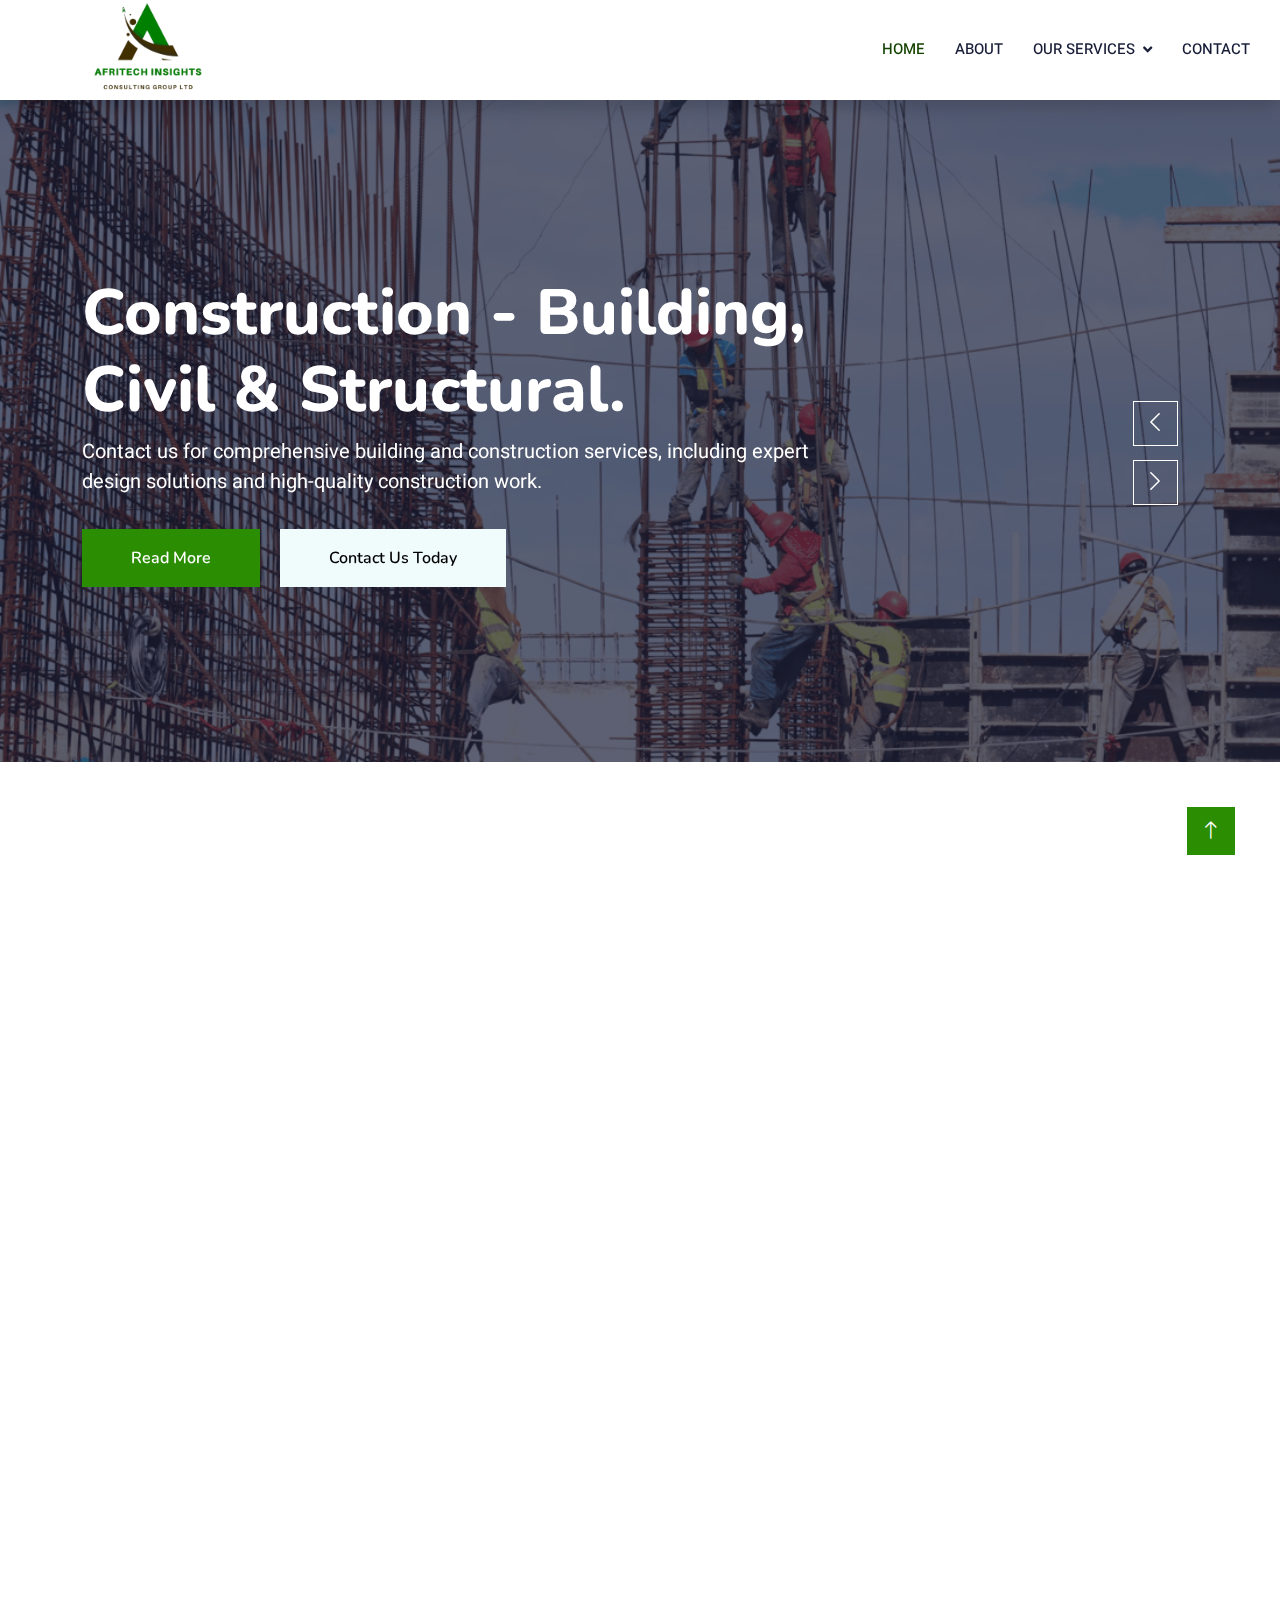
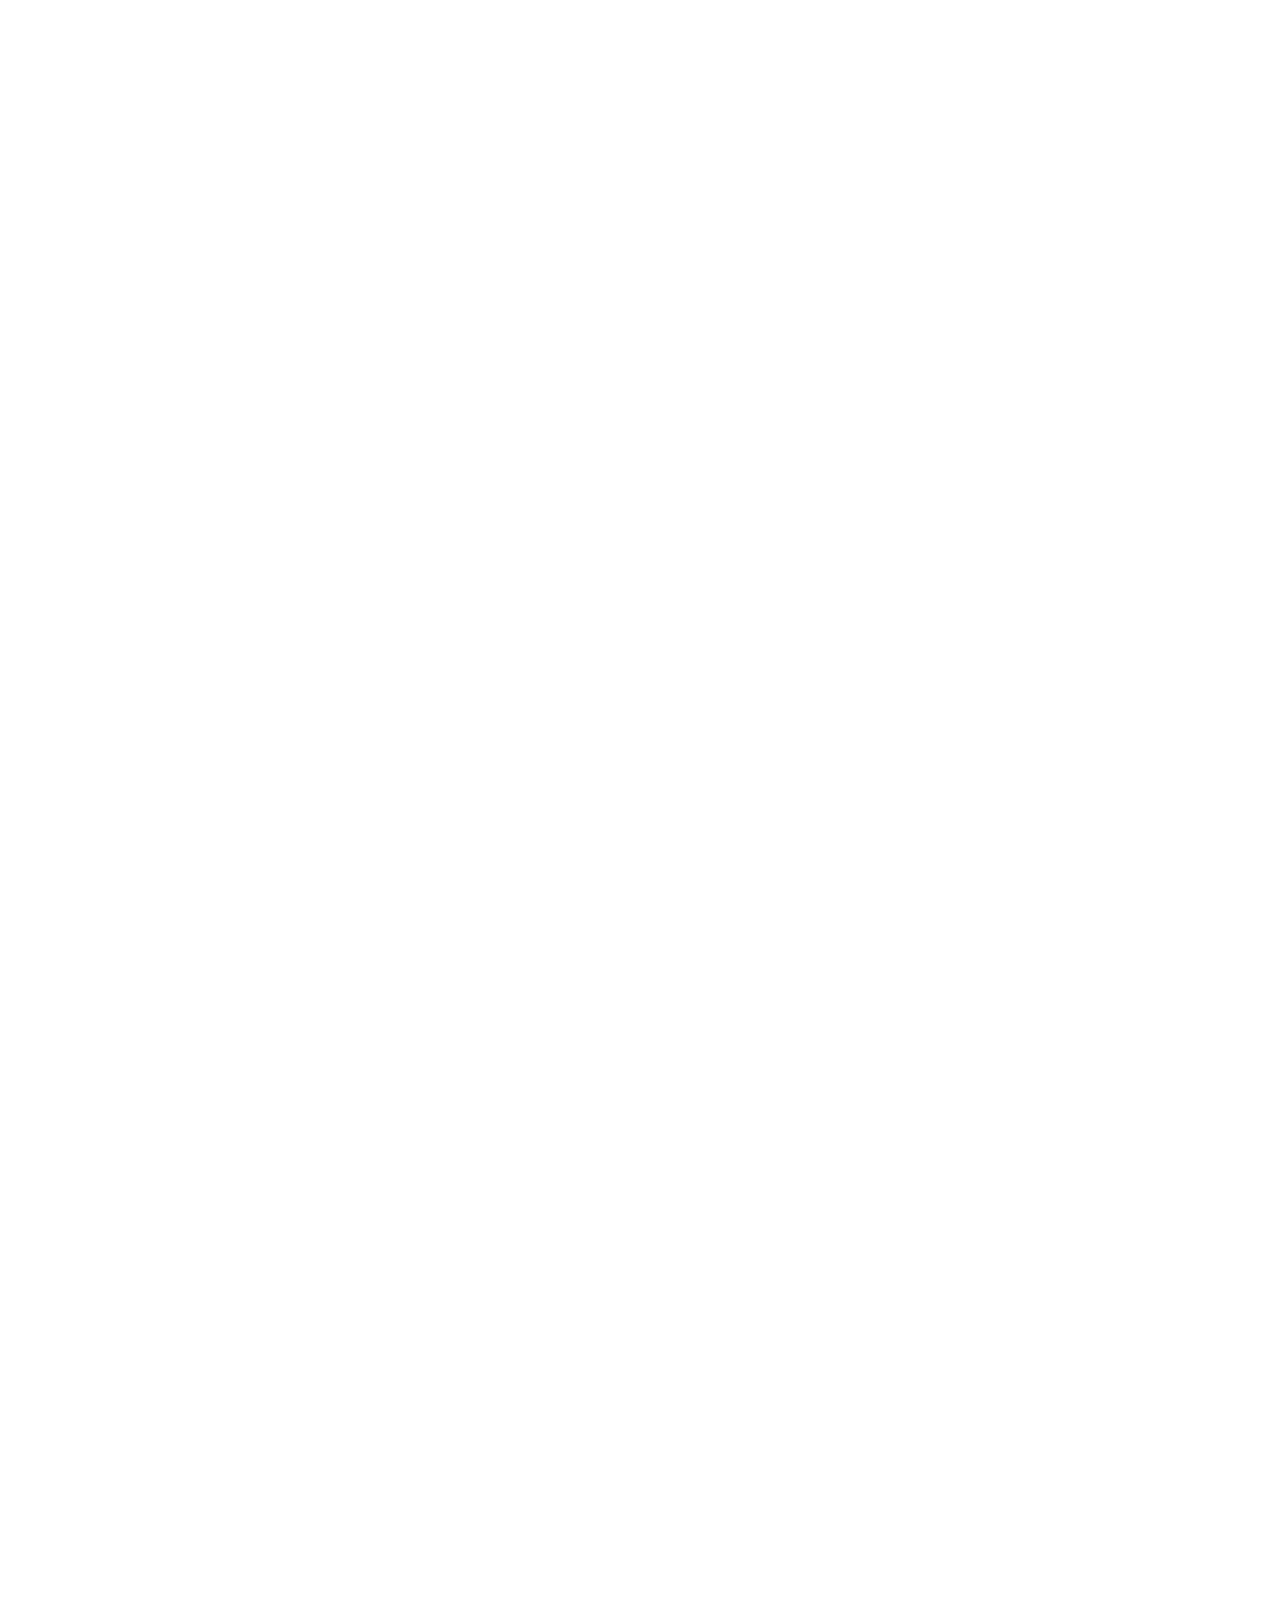
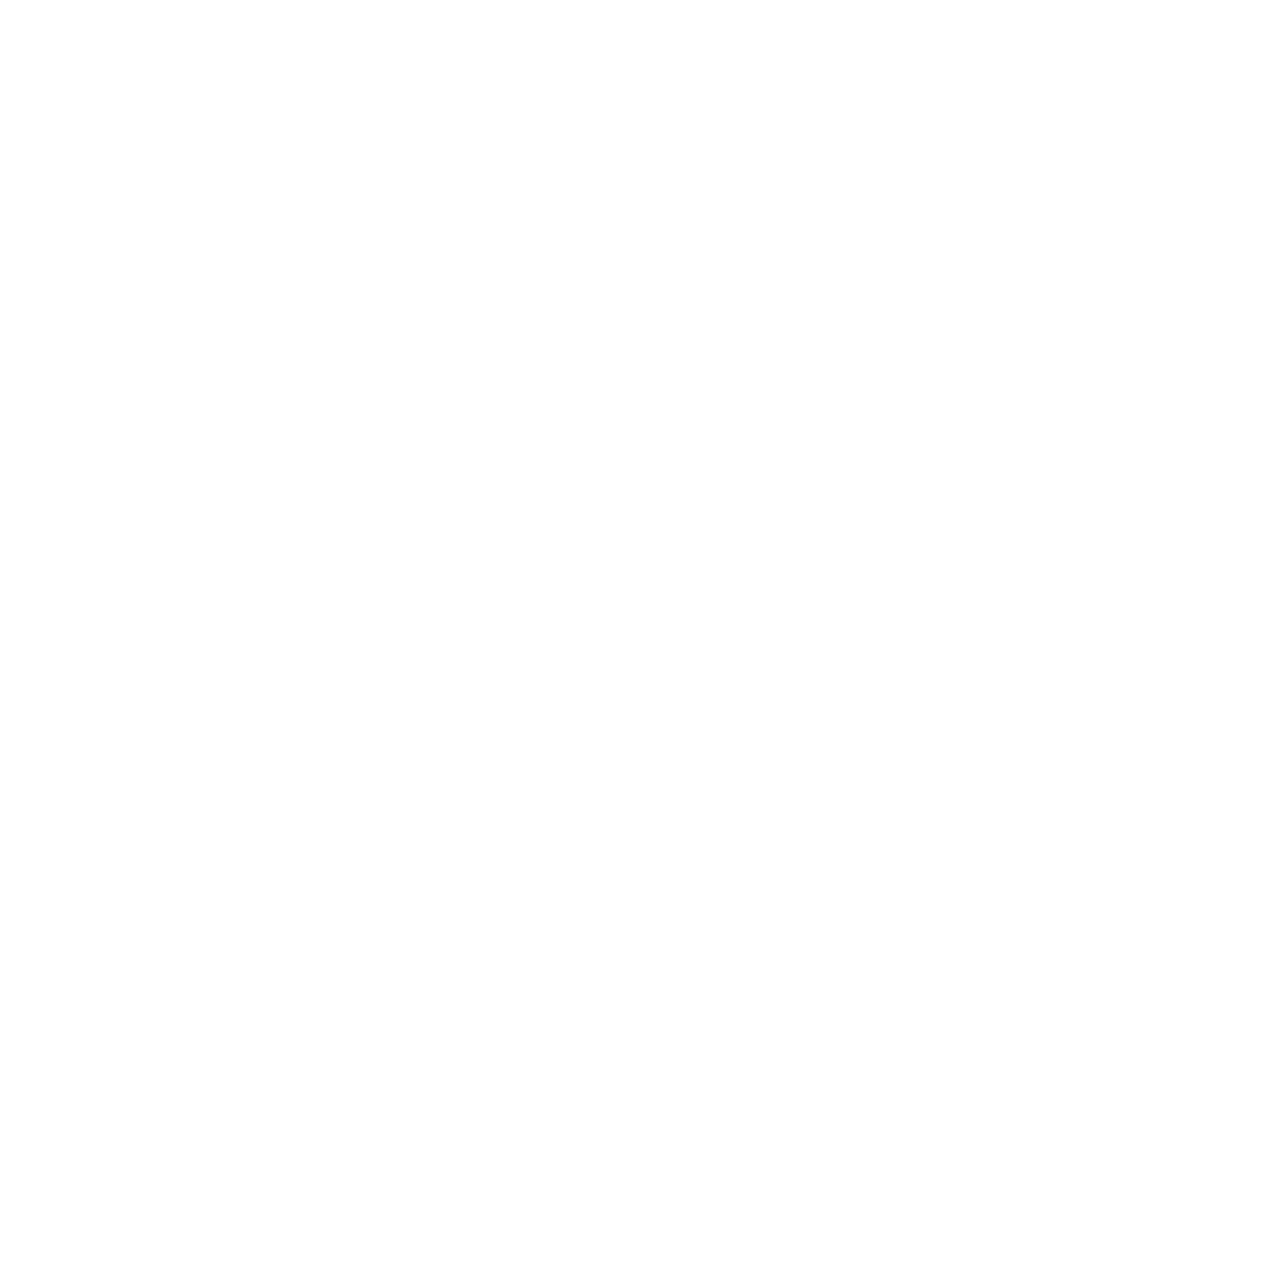
<file: index.html>
<!DOCTYPE html>
<html lang="en">

<head>
    <meta charset="utf-8">
    <title>Afritech Insights Consulting</title>
    <meta content="width=device-width, initial-scale=1.0" name="viewport">
    <meta content="" name="keywords">
    <meta content="" name="description">

    <!-- Favicon -->
    <link href="img/favicon.ico" rel="icon">

    <!-- Google Web Fonts -->
    <link rel="preconnect" href="https://fonts.googleapis.com">
    <link rel="preconnect" href="https://fonts.gstatic.com" crossorigin>
    <link
        href="https://fonts.googleapis.com/css2?family=Heebo:wght@400;500;600&family=Nunito:wght@600;700;800&display=swap"
        rel="stylesheet">

    <!-- Icon Font Stylesheet -->
    <link href="https://cdnjs.cloudflare.com/ajax/libs/font-awesome/5.10.0/css/all.min.css" rel="stylesheet">
    <link href="https://cdn.jsdelivr.net/npm/bootstrap-icons@1.4.1/font/bootstrap-icons.css" rel="stylesheet">

    <!-- Libraries Stylesheet -->
    <link href="lib/animate/animate.min.css" rel="stylesheet">
    <link href="lib/owlcarousel/assets/owl.carousel.min.css" rel="stylesheet">

    <!-- Customized Bootstrap Stylesheet -->
    <link href="css/bootstrap.min.css" rel="stylesheet">

    <!-- Template Stylesheet -->
    <link href="css/style.css" rel="stylesheet">
</head>

<body>
    <!-- Spinner Start -->
    <div id="spinner"
        class="show bg-white position-fixed translate-middle w-100 vh-100 top-50 start-50 d-flex align-items-center justify-content-center">
        <div class="spinner-border text-primary" style="width: 3rem; height: 3rem;" role="status">
            <span class="sr-only">Loading...</span>
        </div>
    </div>
    <!-- Spinner End -->


    <!-- Navbar Start -->
    <nav class="navbar navbar-expand-lg bg-white navbar-light shadow sticky-top p-0">
        <a href="index.html" class="navbar-brand d-flex align-items-center px-4 px-lg-5">
            <img src="img/afritech/LOGO_NOBG.png" alt="" srcset="" height="200">
        </a>
        <button type="button" class="navbar-toggler me-4" data-bs-toggle="collapse" data-bs-target="#navbarCollapse">
            <span class="navbar-toggler-icon"></span>
        </button>
        <div class="collapse navbar-collapse" id="navbarCollapse">
            <div class="navbar-nav ms-auto p-4 p-lg-0">
                <a href="index.html" class="nav-item nav-link active">Home</a>
                <a href="index.html" class="nav-item nav-link">About</a>
                <!-- <a href="courses.html" class="nav-item nav-link">Courses</a> -->
                <div class="nav-item dropdown">
                    <a href="index.html" class="nav-link dropdown-toggle" data-bs-toggle="dropdown">Our Services</a>
                    <div class="dropdown-menu fade-down m-0">
                        <a href="index.html" class="dropdown-item">Academic Consulting</a>
                        <a href="index.html" class="dropdown-item">Environmental Consulting</a>
                        <!-- <a href="404.html" class="dropdown-item">404 Page</a> -->
                    </div>
                </div>
                <a href="index.html" class="nav-item nav-link">Contact</a>
            </div>
        </div>
    </nav>
    <!-- Navbar End -->


    <!-- Carousel Start -->
    <div class="container-fluid p-0 mb-5">
        <div class="owl-carousel header-carousel position-relative">

            <div class="owl-carousel-item position-relative">
                <img class="img-fluid" src="img/con001.png" height="500" width="1500" alt="">
                <div class="position-absolute top-0 start-0 w-100 h-100 d-flex align-items-center"
                    style="background: rgba(24, 29, 56, .7);">
                    <div class="container">
                        <div class="row justify-content-start">
                            <div class="col-sm-10 col-lg-8">
                                <!-- <h5 class="text-primary text-uppercase mb-3 animated slideInDown">Best Online Courses</h5> -->
                                <h1 class="display-3 text-white animated slideInDown">Construction - Building, Civil &
                                    Structural.</h1>
                                <p class="fs-5 text-white mb-4 pb-2">Contact us for comprehensive building and
                                    construction services, including expert design solutions and high-quality
                                    construction work.</p>
                                <a href="" class="btn btn-primary py-md-3 px-md-5 me-3 animated slideInLeft">Read
                                    More</a>
                                <a href="" class="btn btn-light py-md-3 px-md-5 animated slideInRight">Contact Us
                                    Today</a>
                            </div>
                        </div>
                    </div>
                </div>
            </div>

            <div class="owl-carousel-item position-relative">
                <img class="img-fluid" src="img/home01.jpeg" alt="">
                <div class="position-absolute top-0 start-0 w-100 h-100 d-flex align-items-center"
                    style="background: rgba(24, 29, 56, .7);">
                    <div class="container">
                        <div class="row justify-content-start">
                            <div class="col-sm-10 col-lg-8">
                                <!-- <h5 class="text-primary text-uppercase mb-3 animated slideInDown">Best Online Courses</h5> -->
                                <h1 class="display-3 text-white animated slideInDown">Real Estate Management</h1>
                                <p class="fs-5 text-white mb-4 pb-2">We provide professional real estate management
                                    services, including property development, leasing, sales, and maintenance. </p>
                                <a href="" class="btn btn-primary py-md-3 px-md-5 me-3 animated slideInLeft">Read
                                    More</a>
                                <a href="" class="btn btn-light py-md-3 px-md-5 animated slideInRight">Contact Us
                                    Today</a>
                            </div>
                        </div>
                    </div>
                </div>
            </div>

            <div class="owl-carousel-item position-relative">
                <img class="img-fluid" src="img/grad02.png" alt="">
                <div class="position-absolute top-0 start-0 w-100 h-100 d-flex align-items-center"
                    style="background: rgba(24, 29, 56, .7);">
                    <div class="container">
                        <div class="row justify-content-start">
                            <div class="col-sm-10 col-lg-8">
                                <!-- <h5 class="text-primary text-uppercase mb-3 animated slideInDown">Best Online Courses</h5> -->
                                <h1 class="display-3 text-white animated slideInDown">Empowering Research, Protecting
                                    the Planet.</h1>
                                <p class="fs-5 text-white mb-4 pb-2">We drive innovative research and sustainable
                                    practices, offering expert consulting to help organizations tackle environmental
                                    challenges for a healthier planet.</p>
                                <a href="" class="btn btn-primary py-md-3 px-md-5 me-3 animated slideInLeft">Read
                                    More</a>
                                <a href="" class="btn btn-light py-md-3 px-md-5 animated slideInRight">Contact Us
                                    Today</a>
                            </div>
                        </div>
                    </div>
                </div>
            </div>
            <div class="owl-carousel-item position-relative">
                <img class="img-fluid" src="img/home02.jpeg" alt="">
                <div class="position-absolute top-0 start-0 w-100 h-100 d-flex align-items-center"
                    style="background: rgba(24, 29, 56, .7);">
                    <div class="container">
                        <div class="row justify-content-start">
                            <div class="col-sm-10 col-lg-8">
                                <!-- <h5 class="text-primary text-uppercase mb-3 animated slideInDown">Best Online Courses</h5> -->
                                <h1 class="display-3 text-white animated slideInDown">Project Management & Consultancy.
                                </h1>
                                <p class="fs-5 text-white mb-4 pb-2">We offer expert project management and consultancy,
                                    ensuring efficient execution, risk management, and cost-effective solutions for
                                    success.</p>
                                <a href="" class="btn btn-primary py-md-3 px-md-5 me-3 animated slideInLeft">Read
                                    More</a>
                                <a href="" class="btn btn-light py-md-3 px-md-5 animated slideInRight">Contact Us
                                    Today</a>
                            </div>
                        </div>
                    </div>
                </div>
            </div>

            <div class="owl-carousel-item position-relative">
                <img class="img-fluid" src="img/grad03.png" alt="">
                <div class="position-absolute top-0 start-0 w-100 h-100 d-flex align-items-center"
                    style="background: rgba(24, 29, 56, .7);">
                    <div class="container">
                        <div class="row justify-content-start">
                            <div class="col-sm-10 col-lg-8">
                                <!-- <h5 class="text-primary text-uppercase mb-3 animated slideInDown">Best Online Courses</h5> -->
                                <h1 class="display-3 text-white animated slideInDown">Your Partner for a Sustainable
                                    Future</h1>
                                <p class="fs-5 text-white mb-4 pb-2">We help businesses and organizations achieve their
                                    sustainability goals through innovative environmental and academic consulting
                                    services. Let's build a greener future together. </p>
                                <a href="" class="btn btn-primary py-md-3 px-md-5 me-3 animated slideInLeft">Read
                                    More</a>
                                <a href="" class="btn btn-light py-md-3 px-md-5 animated slideInRight">Contact Us
                                    Today</a>
                            </div>
                        </div>
                    </div>
                </div>
            </div>
        </div>
    </div>
    <!-- Carousel End -->


    <!-- Service Start -->
    <div class="container-xxl py-5">
        <div class="container">
            <div class="text-center wow fadeInUp" data-wow-delay="0.1s">
                <h6 class="section-title bg-white text-center text-primary px-3">Services</h6>
                <h1 class="mb-5">Our Services</h1>
            </div>
            <div class="row g-4">
                <div class="col-lg-3 col-sm-6 wow fadeInUp" data-wow-delay="0.1s">
                    <div class="service-item text-center pt-3">
                        <div class="p-4">
                            <i class="fa fa-3x fa-graduation-cap text-primary mb-4"></i>
                            <h5 class="mb-3">Construction - Building & Civil</h5>
                            <p>We provide high-quality building and civil construction services, ensuring durability,
                                innovation, and excellence in residential, commercial, and infrastructure projects.</p>
                        </div>
                    </div>
                </div>

                <div class="col-lg-3 col-sm-6 wow fadeInUp" data-wow-delay="0.3s">
                    <div class="service-item text-center pt-3">
                        <div class="p-4">
                            <i class="fa fa-3x fa-globe text-primary mb-4"></i>
                            <h5 class="mb-3">Real Estate Management</h5>
                            <p>We offer real estate management, including development, leasing, sales, and maintenance,
                                ensuring smooth operations, maximized value, and excellent service.</p>
                        </div>
                    </div>
                </div>

                <div class="col-lg-3 col-sm-6 wow fadeInUp" data-wow-delay="0.1s">
                    <div class="service-item text-center pt-3">
                        <div class="p-4">
                            <i class="fa fa-3x fa-graduation-cap text-primary mb-4"></i>
                            <h5 class="mb-3">Research Proposal Development</h5>
                            <p>We help you develop compelling research proposals. Our experts assist in crafting
                                research questions, designing methodologies, and securing funding.</p>
                        </div>
                    </div>
                </div>

                <div class="col-lg-3 col-sm-6 wow fadeInUp" data-wow-delay="0.3s">
                    <div class="service-item text-center pt-3">
                        <div class="p-4">
                            <i class="fa fa-3x fa-globe text-primary mb-4"></i>
                            <h5 class="mb-3">Data Analysis and Interpretation</h5>
                            <p>We provide expert data analysis and interpretation services. Our team leverages advanced
                                techniques to extract insights from complex datasets.</p>
                        </div>
                    </div>
                </div>

                <div class="col-lg-3 col-sm-6 wow fadeInUp" data-wow-delay="0.5s">
                    <div class="service-item text-center pt-3">
                        <div class="p-4">
                            <i class="fa fa-3x fa-home text-primary mb-4"></i>
                            <h5 class="mb-3">Project Management & Consultancy</h5>
                            <p>We provide expert project management and consultancy, ensuring efficient planning,
                                execution, risk management, and cost-effective solutions for successful outcomes.</p>
                        </div>
                    </div>
                </div>

                <div class="col-lg-3 col-sm-6 wow fadeInUp" data-wow-delay="0.7s">
                    <div class="service-item text-center pt-3">
                        <div class="p-4">
                            <i class="fa fa-3x fa-book-open text-primary mb-4"></i>
                            <h5 class="mb-3">Sustainability Audits</h5>
                            <p>We assess your organization's environmental performance. Our audits identify areas for
                                improvement, measure progress, and help you achieve sustainability goals.</p>
                        </div>
                    </div>
                </div>

                <div class="col-lg-3 col-sm-6 wow fadeInUp" data-wow-delay="0.5s">
                    <div class="service-item text-center pt-3">
                        <div class="p-4">
                            <i class="fa fa-3x fa-home text-primary mb-4"></i>
                            <h5 class="mb-3">Thesis and Dissertation Writing</h5>
                            <p>We provide comprehensive support for academic writing, from topic selection to final
                                submission. Our experts help you structure, edit, and proofread your work.</p>
                        </div>
                    </div>
                </div>
                <div class="col-lg-3 col-sm-6 wow fadeInUp" data-wow-delay="0.7s">
                    <div class="service-item text-center pt-3">
                        <div class="p-4">
                            <i class="fa fa-3x fa-book-open text-primary mb-4"></i>
                            <h5 class="mb-3">Sustainability Audits</h5>
                            <p>We assess your organization's environmental performance. Our audits identify areas for
                                improvement, measure progress, and help you achieve sustainability goals.</p>
                        </div>
                    </div>
                </div>

                <div class="col-lg-3 col-sm-6 wow fadeInUp" data-wow-delay="0.7s">
                    <div class="service-item text-center pt-3">
                        <div class="p-4">
                            <i class="fa fa-3x fa-smog text-primary mb-4"></i>
                            <h5 class="mb-3">Pollution Control</h5>
                            <p>We offer solutions to mitigate pollution and protect the environment. Our experts assess
                                pollution sources, design control measures, and monitor environmental quality.</p>
                        </div>
                    </div>
                </div>

                <div class="col-lg-3 col-sm-6 wow fadeInUp" data-wow-delay="0.7s">
                    <div class="service-item text-center pt-3">
                        <div class="p-4">
                            <i class="fa fa-3x fa-sun text-primary mb-4"></i>

                            <h5 class="mb-3">Climate Change Mitigation and Adaptation</h5>
                            <p>We help organizations reduce carbon emissions and adapt to climate change through carbon
                                footprint assessments, climate risk analysis, and adaptation planning.</p>
                        </div>
                    </div>
                </div>

                <div class="col-lg-3 col-sm-6 wow fadeInUp" data-wow-delay="0.7s">
                    <div class="service-item text-center pt-3">
                        <div class="p-4">
                            <i class="fa fa-3x fa-solar-panel text-primary mb-4"></i>
                            <h5 class="mb-3">Renewable Energy Solutions</h5>
                            <p>We help organizations transition to clean energy sources. Our services include
                                feasibility studies, project development, and financing solutions for solar, wind, and
                                other renewable energy projects.</p>
                        </div>
                    </div>
                </div>

                <div class="col-lg-3 col-sm-6 wow fadeInUp" data-wow-delay="0.7s">
                    <div class="service-item text-center pt-3">
                        <div class="p-4">
                            <i class="fa fa-3x fa-leaf text-primary mb-4"></i>
                            <h5 class="mb-3">Environmental Impact Assessments (EIAs)</h5>
                            <p>We conduct comprehensive EIAs to assess the potential environmental impacts of projects.
                                Our experts identify, predict, and mitigate potential risks to ensure sustainable
                                development.</p>
                        </div>
                    </div>
                </div>
            </div>
        </div>
    </div>
    <!-- Service End -->


    <!-- About Start -->
    <div class="container-xxl py-5">
        <div class="container">
            <div class="row g-5">
                <div class="col-lg-6 wow fadeInUp" data-wow-delay="0.1s" style="min-height: 400px;">
                    <div class="position-relative h-100">
                        <img class="img-fluid position-absolute w-100 h-100" src="img/home01.jpeg" alt=""
                            style="object-fit: cover;">
                    </div>
                </div>
                <div class="col-lg-6 wow fadeInUp" data-wow-delay="0.3s">
                    <h6 class="section-title bg-white text-start text-primary pe-3">About Us</h6>
                    <h1 class="mb-4">Welcome to Afritech Insights Consulting Group Ltd</h1>
                    <p class="mb-4">We are a trusted building and construction company dedicated to delivering
                        high-quality residential, commercial, and civil projects. </p>
                    <p class="mb-4">With a commitment to excellence, innovation, and sustainability, we bring expertise
                        in design, construction, and project management to ensure durable and cost-effective solutions.
                        Our team of skilled professionals works closely with clients to turn visions into reality,
                        meeting industry standards and exceeding expectations.</p>
                    <!-- <div class="row gy-2 gx-4 mb-4">
                        <div class="col-sm-6">
                            <p class="mb-0"><i class="fa fa-arrow-right text-primary me-2"></i>Skilled Instructors</p>
                        </div>
                        <div class="col-sm-6">
                            <p class="mb-0"><i class="fa fa-arrow-right text-primary me-2"></i>Online Classes</p>
                        </div>
                        <div class="col-sm-6">
                            <p class="mb-0"><i class="fa fa-arrow-right text-primary me-2"></i>International Certificate
                            </p>
                        </div>
                        <div class="col-sm-6">
                            <p class="mb-0"><i class="fa fa-arrow-right text-primary me-2"></i>Skilled Instructors</p>
                        </div>
                        <div class="col-sm-6">
                            <p class="mb-0"><i class="fa fa-arrow-right text-primary me-2"></i>Online Classes</p>
                        </div>
                        <div class="col-sm-6">
                            <p class="mb-0"><i class="fa fa-arrow-right text-primary me-2"></i>International Certificate
                            </p>
                        </div>
                    </div>
                    <a class="btn btn-primary py-3 px-5 mt-2" href="">Read More</a> -->
                </div>
            </div>
        </div>
    </div>
    <!-- About End -->


    <!-- Categories Start -->
    <!-- <div class="container-xxl py-5 category">
        <div class="container">
            <div class="text-center wow fadeInUp" data-wow-delay="0.1s">
                <h6 class="section-title bg-white text-center text-primary px-3">Categories</h6>
                <h1 class="mb-5">Courses Categories</h1>
            </div>
            <div class="row g-3">
                <div class="col-lg-7 col-md-6">
                    <div class="row g-3">
                        <div class="col-lg-12 col-md-12 wow zoomIn" data-wow-delay="0.1s">
                            <a class="position-relative d-block overflow-hidden" href="">
                                <img class="img-fluid" src="img/cat-1.jpg" alt="">
                                <div class="bg-white text-center position-absolute bottom-0 end-0 py-2 px-3" style="margin: 1px;">
                                    <h5 class="m-0">Web Design</h5>
                                    <small class="text-primary">49 Courses</small>
                                </div>
                            </a>
                        </div>
                        <div class="col-lg-6 col-md-12 wow zoomIn" data-wow-delay="0.3s">
                            <a class="position-relative d-block overflow-hidden" href="">
                                <img class="img-fluid" src="img/cat-2.jpg" alt="">
                                <div class="bg-white text-center position-absolute bottom-0 end-0 py-2 px-3" style="margin: 1px;">
                                    <h5 class="m-0">Graphic Design</h5>
                                    <small class="text-primary">49 Courses</small>
                                </div>
                            </a>
                        </div>
                        <div class="col-lg-6 col-md-12 wow zoomIn" data-wow-delay="0.5s">
                            <a class="position-relative d-block overflow-hidden" href="">
                                <img class="img-fluid" src="img/cat-3.jpg" alt="">
                                <div class="bg-white text-center position-absolute bottom-0 end-0 py-2 px-3" style="margin: 1px;">
                                    <h5 class="m-0">Video Editing</h5>
                                    <small class="text-primary">49 Courses</small>
                                </div>
                            </a>
                        </div>
                    </div>
                </div>
                <div class="col-lg-5 col-md-6 wow zoomIn" data-wow-delay="0.7s" style="min-height: 350px;">
                    <a class="position-relative d-block h-100 overflow-hidden" href="">
                        <img class="img-fluid position-absolute w-100 h-100" src="img/cat-4.jpg" alt="" style="object-fit: cover;">
                        <div class="bg-white text-center position-absolute bottom-0 end-0 py-2 px-3" style="margin:  1px;">
                            <h5 class="m-0">Online Marketing</h5>
                            <small class="text-primary">49 Courses</small>
                        </div>
                    </a>
                </div>
            </div>
        </div>
    </div> -->
    <!-- Categories Start -->


    <!-- Courses Start -->
    <!-- <div class="container-xxl py-5">
        <div class="container">
            <div class="text-center wow fadeInUp" data-wow-delay="0.1s">
                <h6 class="section-title bg-white text-center text-primary px-3">Our Work</h6>
                <h1 class="mb-5">Recent Projects</h1>
            </div>
            <div class="row g-4 justify-content-center">
                <div class="col-lg-4 col-md-6 wow fadeInUp" data-wow-delay="0.1s">
                    <div class="course-item bg-light">
                        <div class="position-relative overflow-hidden">
                            <img class="img-fluid" src="img/course-1.jpg" alt="">
                            <div class="w-100 d-flex justify-content-center position-absolute bottom-0 start-0 mb-4">
                                <a href="#" class="flex-shrink-0 btn btn-sm btn-primary px-3 border-end" style="border-radius: 30px 0 0 30px;">Read More</a> 
                                <a href="#" class="flex-shrink-0 btn btn-sm btn-primary px-3"
                                    style="border-radius: 0 30px 30px 0;">Read More...</a>
                            </div>
                        </div>
                        <div class="text-center p-4 pb-2">
                            <div class="mb-3">
                                <small class="fa fa-star text-primary"></small>
                                <small class="fa fa-star text-primary"></small>
                                <small class="fa fa-star text-primary"></small>
                                <small class="fa fa-star text-primary"></small>
                                <small class="fa fa-star text-primary"></small>
                            </div>
                            <h5 class="mb-4">Web Design & Development Course for Beginners</h5>
                        </div>
                    </div>
                </div>
                <div class="col-lg-4 col-md-6 wow fadeInUp" data-wow-delay="0.3s">
                    <div class="course-item bg-light">
                        <div class="position-relative overflow-hidden">
                            <img class="img-fluid" src="img/course-2.jpg" alt="">
                            <div class="w-100 d-flex justify-content-center position-absolute bottom-0 start-0 mb-4">
                                <a href="#" class="flex-shrink-0 btn btn-sm btn-primary px-3 border-end" style="border-radius: 30px 0 0 30px;">Read More</a> 
                                <a href="#" class="flex-shrink-0 btn btn-sm btn-primary px-3"
                                    style="border-radius: 0 30px 30px 0;">Read More...</a>
                            </div>
                        </div>
                        <div class="text-center p-4 pb-2">
                            <div class="mb-3">
                                <small class="fa fa-star text-primary"></small>
                                <small class="fa fa-star text-primary"></small>
                                <small class="fa fa-star text-primary"></small>
                                <small class="fa fa-star text-primary"></small>
                                <small class="fa fa-star text-primary"></small>
                            </div>
                            <h5 class="mb-4">Web Design & Development Course for Beginners</h5>
                        </div>
                    </div>
                </div>
                <div class="col-lg-4 col-md-6 wow fadeInUp" data-wow-delay="0.5s">
                    <div class="course-item bg-light">
                        <div class="position-relative overflow-hidden">
                            <img class="img-fluid" src="img/course-3.jpg" alt="">
                            <div class="w-100 d-flex justify-content-center position-absolute bottom-0 start-0 mb-4">
                                <a href="#" class="flex-shrink-0 btn btn-sm btn-primary px-3"
                                    style="border-radius: 0 30px 30px 0;">Read More...</a>
                            </div>
                        </div>
                        <div class="text-center p-4 pb-2">
                            <div class="mb-3">
                                <small class="fa fa-star text-primary"></small>
                                <small class="fa fa-star text-primary"></small>
                                <small class="fa fa-star text-primary"></small>
                                <small class="fa fa-star text-primary"></small>
                                <small class="fa fa-star text-primary"></small>
                            </div>
                            <h5 class="mb-4">Web Design & Development Course for Beginners</h5>
                        </div>

                    </div>
                </div>
            </div>
        </div>
    </div> -->
    <!-- Courses End -->


    <!-- Team Start -->
    <div class="container-xxl py-5">
        <div class="container">
            <div class="text-center wow fadeInUp" data-wow-delay="0.1s">
                <h6 class="section-title bg-white text-center text-primary px-3">Our Team</h6>
                <h1 class="mb-5">Our Team</h1>
            </div>
            <div class="row g-4">
                <div class="col-lg-3 col-md-6 wow fadeInUp" data-wow-delay="0.1s">
                    <div class="team-item bg-light">
                        <div class="overflow-hidden">
                            <img class="img-fluid" src="img/ker.jpeg" alt="">
                        </div>
                        <div class="position-relative d-flex justify-content-center" style="margin-top: -23px;">
                            <div class="bg-light d-flex justify-content-center pt-2 px-1">
                                <a class="btn btn-sm-square btn-primary mx-1" href=""><i
                                        class="fab fa-facebook-f"></i></a>
                                <a class="btn btn-sm-square btn-primary mx-1" href=""><i class="fab fa-twitter"></i></a>
                                <a class="btn btn-sm-square btn-primary mx-1" href=""><i
                                        class="fab fa-instagram"></i></a>
                            </div>
                        </div>
                        <div class="text-center p-4">
                            <h5 class="mb-0">Dr. Leonard Mrongo, PhD</h5>
                            <small>Director</small>
                        </div>
                    </div>
                </div>
                <div class="col-lg-3 col-md-6 wow fadeInUp" data-wow-delay="0.3s">
                    <div class="team-item bg-light">
                        <div class="overflow-hidden">
                            <img class="img-fluid" src="img/rabin.jpg" alt="">
                        </div>
                        <div class="position-relative d-flex justify-content-center" style="margin-top: -23px;">
                            <div class="bg-light d-flex justify-content-center pt-2 px-1">
                                <a class="btn btn-sm-square btn-primary mx-1" href=""><i
                                        class="fab fa-facebook-f"></i></a>
                                <a class="btn btn-sm-square btn-primary mx-1" href=""><i class="fab fa-twitter"></i></a>
                                <a class="btn btn-sm-square btn-primary mx-1" href=""><i
                                        class="fab fa-instagram"></i></a>
                            </div>
                        </div>
                        <div class="text-center p-4">
                            <h5 class="mb-0">Isaac Rabin</h5>
                            <small>Engineer</small>
                        </div>
                    </div>
                </div>
            </div>
        </div>
    </div>
    <!-- Team End -->


    <!-- Testimonial Start -->
    <div class="container-xxl py-5 wow fadeInUp" data-wow-delay="0.1s">
        <div class="container">
            <div class="text-center">
                <h6 class="section-title bg-white text-center text-primary px-3">Testimonial</h6>
                <h1 class="mb-5">Our Customers Say!</h1>
            </div>
            <div class="owl-carousel testimonial-carousel position-relative">
                <div class="testimonial-item text-center">
                    <img class="border rounded-circle p-2 mx-auto mb-3" src="img/p-holder.jpg"
                        style="width: 80px; height: 80px;">
                    <h5 class="mb-0">James M.</h5>
                    <p>Nairobi</p>
                    <div class="testimonial-text bg-light text-center p-4">
                        <p class="mb-0">The team delivered our project on time and exceeded our expectations. Their
                            professionalism and attention to detail were outstanding!.</p>
                    </div>
                </div>
                <div class="testimonial-item text-center">
                    <img class="border rounded-circle p-2 mx-auto mb-3" src="img/p-holder.jpg"
                        style="width: 80px; height: 80px;">
                    <h5 class="mb-0">David O.</h5>
                    <p>Kisumu</p>
                    <div class="testimonial-text bg-light text-center p-4">
                        <p class="mb-0">They managed our project efficiently, ensuring everything stayed on schedule and
                            within budget.</p>
                    </div>
                </div>
                <div class="testimonial-item text-center">
                    <img class="border rounded-circle p-2 mx-auto mb-3" src="img/p-holder.jpg"
                        style="width: 80px; height: 80px;">
                    <h5 class="mb-0">Emily N.</h5>
                    <p>Nakuru</p>
                    <div class="testimonial-text bg-light text-center p-4">
                        <p class="mb-0">From planning to execution, they handled everything seamlessly. I highly
                            recommend their construction</p>
                    </div>
                </div>
                <div class="testimonial-item text-center">
                    <img class="border rounded-circle p-2 mx-auto mb-3" src="img/p-holder.jpg"
                        style="width: 80px; height: 80px;">
                    <h5 class="mb-0">Sarah K.</h5>
                    <p>Mombasa</p>
                    <div class="testimonial-text bg-light text-center p-4">
                        <p class="mb-0">Their commitment to quality and durability is impressive. The final result was
                            beyond what we envisioned.</p>
                    </div>
                </div>

            </div>
        </div>
    </div>
    <!-- Testimonial End -->

    <!-- Footer Start -->
    <div class="container-fluid bg-dark text-light footer pt-5 mt-5 wow fadeIn" data-wow-delay="0.1s">
        <div class="container py-5">
            <div class="row g-5">
                <div class="col-lg-3 col-md-6">
                    <h4 class="text-white mb-3">Quick Link</h4>
                    <a class="btn btn-link" href="">About Us</a>
                    <a class="btn btn-link" href="">Contact Us</a>
                    <a class="btn btn-link" href="">Privacy Policy</a>
                    <a class="btn btn-link" href="">Terms & Condition</a>
                    <a class="btn btn-link" href="">FAQs & Help</a>
                </div>
                <div class="col-lg-3 col-md-6">
                    <h4 class="text-white mb-3">Contact</h4>
                    <p class="mb-2"><i class="fa fa-map-marker-alt me-3"></i>Westlands, Nairobi, KENYA</p>
                    <p class="mb-2"><i class="fa fa-phone-alt me-3"></i>+254 725 6569</p>
                    <p class="mb-2"><i class="fa fa-envelope me-3"></i>afritechgroup@outlook.com</p>
                    <div class="d-flex pt-2">
                        <a class="btn btn-outline-light btn-social" href=""><i class="fab fa-twitter"></i></a>
                        <a class="btn btn-outline-light btn-social" href=""><i class="fab fa-facebook-f"></i></a>
                        <a class="btn btn-outline-light btn-social" href=""><i class="fab fa-youtube"></i></a>
                        <a class="btn btn-outline-light btn-social" href=""><i class="fab fa-linkedin-in"></i></a>
                    </div>
                </div>
                <div class="col-lg-3 col-md-6">
                    <h4 class="text-white mb-3">Gallery</h4>
                    <div class="row g-2 pt-2">
                        <div class="col-4">
                            <img class="img-fluid bg-light p-1" src="img/con001.png" alt="">
                        </div>
                        <div class="col-4">
                            <img class="img-fluid bg-light p-1" src="img/home01.jpeg" alt="">
                        </div>
                        <div class="col-4">
                            <img class="img-fluid bg-light p-1" src="img/home02.jpeg" alt="">
                        </div>
                        <div class="col-4">
                            <img class="img-fluid bg-light p-1" src="img/grad01.png" alt="">
                        </div>
                        <div class="col-4">
                            <img class="img-fluid bg-light p-1" src="img/grad02.png" alt="">
                        </div>
                        <div class="col-4">
                            <img class="img-fluid bg-light p-1" src="img/grad03.png" alt="">
                        </div>
                    </div>
                </div>
            </div>
        </div>
        <div class="container">
            <div class="copyright">
                <div class="row">
                    <div class="col-md-6 text-center text-md-start mb-3 mb-md-0">
                        &copy; <a class="border-bottom" href="#">Afritech Insights Consulting</a>, All Right Reserved.

                        <!--/*** This template is free as long as you keep the footer author’s credit link/attribution link/backlink. If you'd like to use the template without the footer author’s credit link/attribution link/backlink, you can purchase the Credit Removal License from "https://htmlcodex.com/credit-removal". Thank you for your support. ***/-->
                        <!-- Designed By <a class="border-bottom" href="#">Afritech </a> -->
                    </div>
                    <div class="col-md-6 text-center text-md-end">
                        <div class="footer-menu">
                            <a href="">Home</a>
                            <a href="">Cookies</a>
                            <a href="">Help</a>
                            <a href="">FQAs</a>
                        </div>
                    </div>
                </div>
            </div>
        </div>
    </div>
    <!-- Footer End -->


    <!-- Back to Top -->
    <a href="#" class="btn btn-lg btn-primary btn-lg-square back-to-top"><i class="bi bi-arrow-up"></i></a>


    <!-- JavaScript Libraries -->
    <script src="https://code.jquery.com/jquery-3.4.1.min.js"></script>
    <script src="https://cdn.jsdelivr.net/npm/bootstrap@5.0.0/dist/js/bootstrap.bundle.min.js"></script>
    <script src="lib/wow/wow.min.js"></script>
    <script src="lib/easing/easing.min.js"></script>
    <script src="lib/waypoints/waypoints.min.js"></script>
    <script src="lib/owlcarousel/owl.carousel.min.js"></script>

    <!-- Template Javascript -->
    <script src="js/main.js"></script>
</body>

</html>
</file>
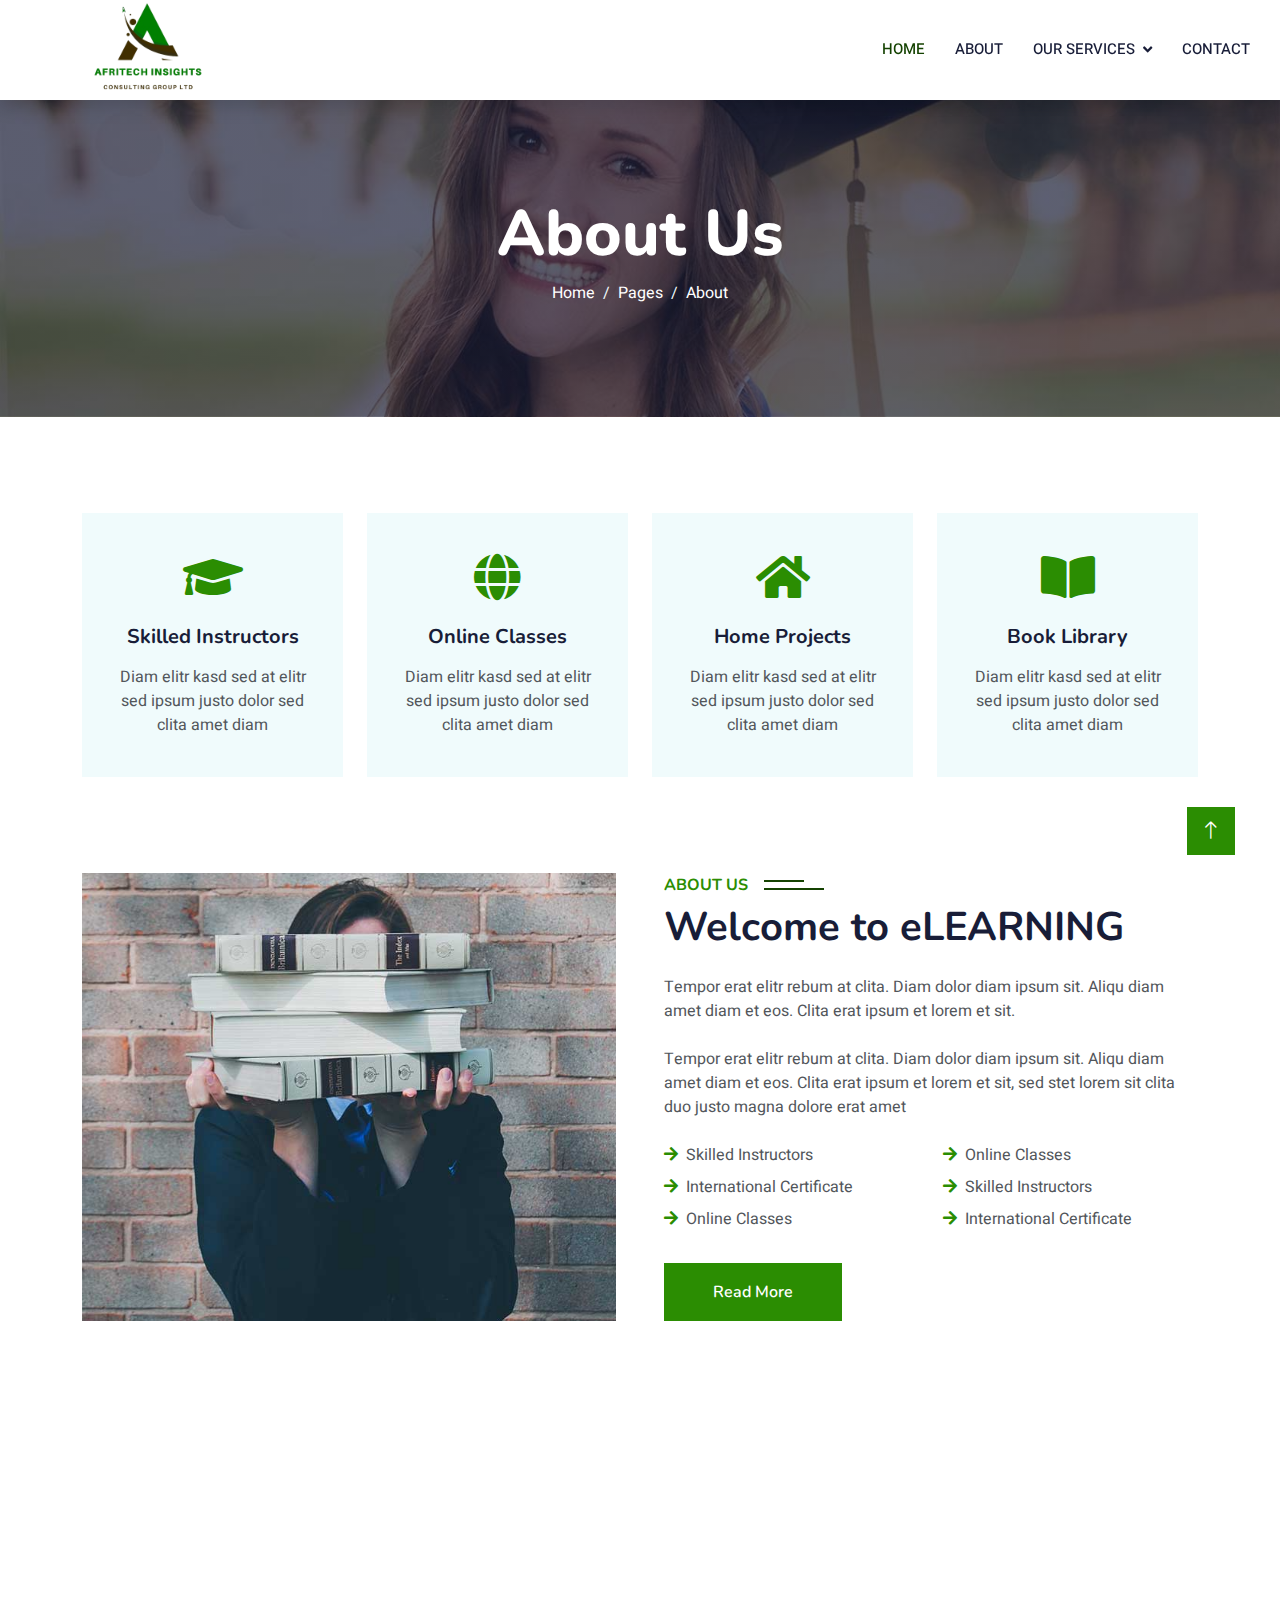
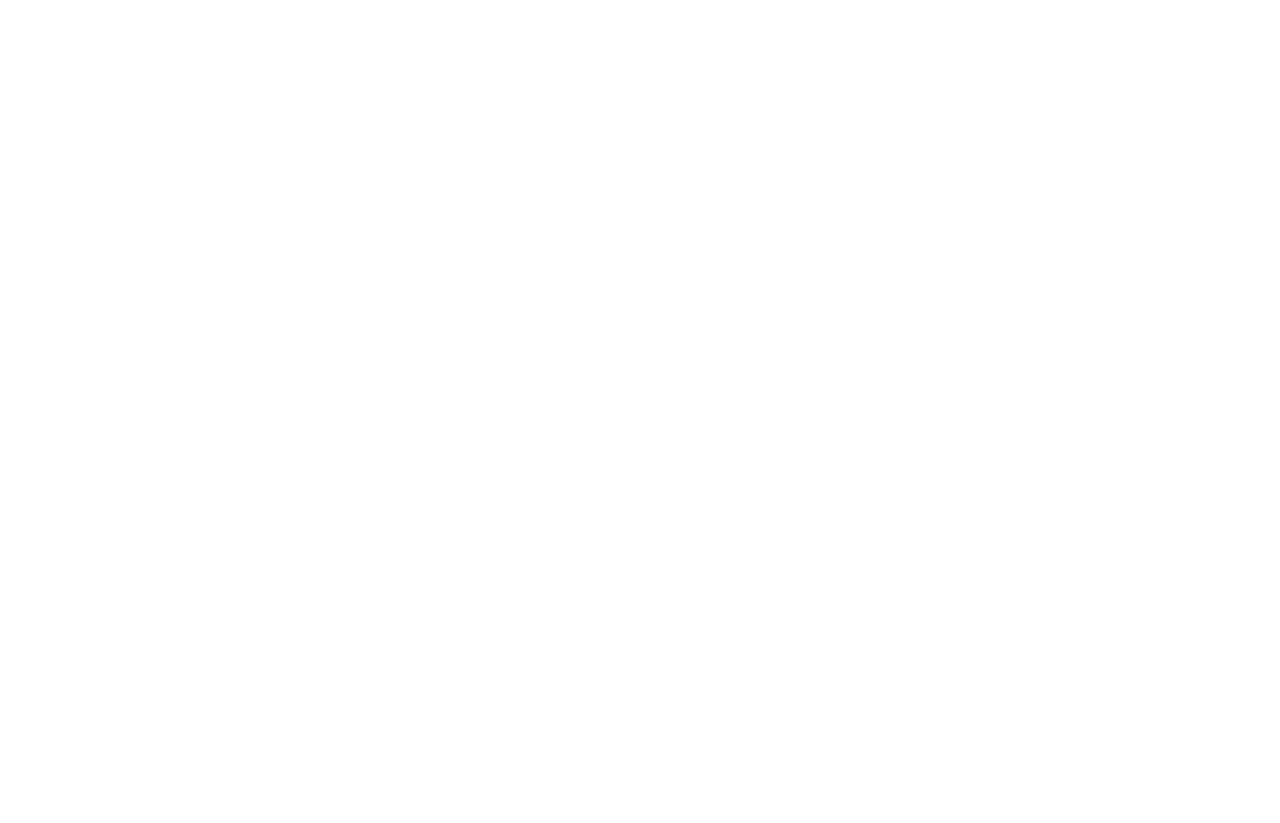
<file: about.html>
<!DOCTYPE html>
<html lang="en">

<head>
    <meta charset="utf-8">
    <title>eLEARNING - eLearning HTML Template</title>
    <meta content="width=device-width, initial-scale=1.0" name="viewport">
    <meta content="" name="keywords">
    <meta content="" name="description">

    <!-- Favicon -->
    <link href="img/favicon.ico" rel="icon">

    <!-- Google Web Fonts -->
    <link rel="preconnect" href="https://fonts.googleapis.com">
    <link rel="preconnect" href="https://fonts.gstatic.com" crossorigin>
    <link href="https://fonts.googleapis.com/css2?family=Heebo:wght@400;500;600&family=Nunito:wght@600;700;800&display=swap" rel="stylesheet">

    <!-- Icon Font Stylesheet -->
    <link href="https://cdnjs.cloudflare.com/ajax/libs/font-awesome/5.10.0/css/all.min.css" rel="stylesheet">
    <link href="https://cdn.jsdelivr.net/npm/bootstrap-icons@1.4.1/font/bootstrap-icons.css" rel="stylesheet">

    <!-- Libraries Stylesheet -->
    <link href="lib/animate/animate.min.css" rel="stylesheet">
    <link href="lib/owlcarousel/assets/owl.carousel.min.css" rel="stylesheet">

    <!-- Customized Bootstrap Stylesheet -->
    <link href="css/bootstrap.min.css" rel="stylesheet">

    <!-- Template Stylesheet -->
    <link href="css/style.css" rel="stylesheet">
</head>

<body>
    <!-- Spinner Start -->
    <div id="spinner" class="show bg-white position-fixed translate-middle w-100 vh-100 top-50 start-50 d-flex align-items-center justify-content-center">
        <div class="spinner-border text-primary" style="width: 3rem; height: 3rem;" role="status">
            <span class="sr-only">Loading...</span>
        </div>
    </div>
    <!-- Spinner End -->


    <!-- Navbar Start -->
    <nav class="navbar navbar-expand-lg bg-white navbar-light shadow sticky-top p-0">
        <a href="index.html" class="navbar-brand d-flex align-items-center px-4 px-lg-5">
            <!-- <h2 class="m-0 text-primary"><i class="fa fa-book me-3"></i>eLEARNING</h2> -->
            <img src="img/afritech/LOGO_NOBG.png" alt="" srcset="" height="200">
            <!-- <h2 class="m-0 text-primary">Afritech Insignts Consulting</h2> -->
        </a>
        <button type="button" class="navbar-toggler me-4" data-bs-toggle="collapse" data-bs-target="#navbarCollapse">
            <span class="navbar-toggler-icon"></span>
        </button>
        <div class="collapse navbar-collapse" id="navbarCollapse">
            <div class="navbar-nav ms-auto p-4 p-lg-0">
                <a href="index.html" class="nav-item nav-link active">Home</a>
                <a href="about.html" class="nav-item nav-link">About</a>
                <!-- <a href="courses.html" class="nav-item nav-link">Courses</a> -->
                <div class="nav-item dropdown">
                    <a href="#" class="nav-link dropdown-toggle" data-bs-toggle="dropdown">Our Services</a>
                    <div class="dropdown-menu fade-down m-0">
                        <a href="team.html" class="dropdown-item">Academic Consulting</a>
                        <a href="testimonial.html" class="dropdown-item">Environmental Consulting</a>
                        <!-- <a href="404.html" class="dropdown-item">404 Page</a> -->
                    </div>
                </div>
                <a href="contact.html" class="nav-item nav-link">Contact</a>
            </div>
            <!-- <a href="" class="btn btn-primary py-4 px-lg-5 d-none d-lg-block">Join Now<i class="fa fa-arrow-right ms-3"></i></a> -->
        </div>
    </nav>
    <!-- Navbar End -->


    <!-- Header Start -->
    <div class="container-fluid bg-primary py-5 mb-5 page-header">
        <div class="container py-5">
            <div class="row justify-content-center">
                <div class="col-lg-10 text-center">
                    <h1 class="display-3 text-white animated slideInDown">About Us</h1>
                    <nav aria-label="breadcrumb">
                        <ol class="breadcrumb justify-content-center">
                            <li class="breadcrumb-item"><a class="text-white" href="#">Home</a></li>
                            <li class="breadcrumb-item"><a class="text-white" href="#">Pages</a></li>
                            <li class="breadcrumb-item text-white active" aria-current="page">About</li>
                        </ol>
                    </nav>
                </div>
            </div>
        </div>
    </div>
    <!-- Header End -->


    <!-- Service Start -->
    <div class="container-xxl py-5">
        <div class="container">
            <div class="row g-4">
                <div class="col-lg-3 col-sm-6 wow fadeInUp" data-wow-delay="0.1s">
                    <div class="service-item text-center pt-3">
                        <div class="p-4">
                            <i class="fa fa-3x fa-graduation-cap text-primary mb-4"></i>
                            <h5 class="mb-3">Skilled Instructors</h5>
                            <p>Diam elitr kasd sed at elitr sed ipsum justo dolor sed clita amet diam</p>
                        </div>
                    </div>
                </div>
                <div class="col-lg-3 col-sm-6 wow fadeInUp" data-wow-delay="0.3s">
                    <div class="service-item text-center pt-3">
                        <div class="p-4">
                            <i class="fa fa-3x fa-globe text-primary mb-4"></i>
                            <h5 class="mb-3">Online Classes</h5>
                            <p>Diam elitr kasd sed at elitr sed ipsum justo dolor sed clita amet diam</p>
                        </div>
                    </div>
                </div>
                <div class="col-lg-3 col-sm-6 wow fadeInUp" data-wow-delay="0.5s">
                    <div class="service-item text-center pt-3">
                        <div class="p-4">
                            <i class="fa fa-3x fa-home text-primary mb-4"></i>
                            <h5 class="mb-3">Home Projects</h5>
                            <p>Diam elitr kasd sed at elitr sed ipsum justo dolor sed clita amet diam</p>
                        </div>
                    </div>
                </div>
                <div class="col-lg-3 col-sm-6 wow fadeInUp" data-wow-delay="0.7s">
                    <div class="service-item text-center pt-3">
                        <div class="p-4">
                            <i class="fa fa-3x fa-book-open text-primary mb-4"></i>
                            <h5 class="mb-3">Book Library</h5>
                            <p>Diam elitr kasd sed at elitr sed ipsum justo dolor sed clita amet diam</p>
                        </div>
                    </div>
                </div>
            </div>
        </div>
    </div>
    <!-- Service End -->


    <!-- About Start -->
    <div class="container-xxl py-5">
        <div class="container">
            <div class="row g-5">
                <div class="col-lg-6 wow fadeInUp" data-wow-delay="0.1s" style="min-height: 400px;">
                    <div class="position-relative h-100">
                        <img class="img-fluid position-absolute w-100 h-100" src="img/about.jpg" alt="" style="object-fit: cover;">
                    </div>
                </div>
                <div class="col-lg-6 wow fadeInUp" data-wow-delay="0.3s">
                    <h6 class="section-title bg-white text-start text-primary pe-3">About Us</h6>
                    <h1 class="mb-4">Welcome to eLEARNING</h1>
                    <p class="mb-4">Tempor erat elitr rebum at clita. Diam dolor diam ipsum sit. Aliqu diam amet diam et eos. Clita erat ipsum et lorem et sit.</p>
                    <p class="mb-4">Tempor erat elitr rebum at clita. Diam dolor diam ipsum sit. Aliqu diam amet diam et eos. Clita erat ipsum et lorem et sit, sed stet lorem sit clita duo justo magna dolore erat amet</p>
                    <div class="row gy-2 gx-4 mb-4">
                        <div class="col-sm-6">
                            <p class="mb-0"><i class="fa fa-arrow-right text-primary me-2"></i>Skilled Instructors</p>
                        </div>
                        <div class="col-sm-6">
                            <p class="mb-0"><i class="fa fa-arrow-right text-primary me-2"></i>Online Classes</p>
                        </div>
                        <div class="col-sm-6">
                            <p class="mb-0"><i class="fa fa-arrow-right text-primary me-2"></i>International Certificate</p>
                        </div>
                        <div class="col-sm-6">
                            <p class="mb-0"><i class="fa fa-arrow-right text-primary me-2"></i>Skilled Instructors</p>
                        </div>
                        <div class="col-sm-6">
                            <p class="mb-0"><i class="fa fa-arrow-right text-primary me-2"></i>Online Classes</p>
                        </div>
                        <div class="col-sm-6">
                            <p class="mb-0"><i class="fa fa-arrow-right text-primary me-2"></i>International Certificate</p>
                        </div>
                    </div>
                    <a class="btn btn-primary py-3 px-5 mt-2" href="">Read More</a>
                </div>
            </div>
        </div>
    </div>
    <!-- About End -->


    <!-- Team Start -->
    <div class="container-xxl py-5">
        <div class="container">
            <div class="text-center wow fadeInUp" data-wow-delay="0.1s">
                <h6 class="section-title bg-white text-center text-primary px-3">Instructors</h6>
                <h1 class="mb-5">Expert Instructors</h1>
            </div>
            <div class="row g-4">
                <div class="col-lg-3 col-md-6 wow fadeInUp" data-wow-delay="0.1s">
                    <div class="team-item bg-light">
                        <div class="overflow-hidden">
                            <img class="img-fluid" src="img/team-1.jpg" alt="">
                        </div>
                        <div class="position-relative d-flex justify-content-center" style="margin-top: -23px;">
                            <div class="bg-light d-flex justify-content-center pt-2 px-1">
                                <a class="btn btn-sm-square btn-primary mx-1" href=""><i class="fab fa-facebook-f"></i></a>
                                <a class="btn btn-sm-square btn-primary mx-1" href=""><i class="fab fa-twitter"></i></a>
                                <a class="btn btn-sm-square btn-primary mx-1" href=""><i class="fab fa-instagram"></i></a>
                            </div>
                        </div>
                        <div class="text-center p-4">
                            <h5 class="mb-0">Instructor Name</h5>
                            <small>Designation</small>
                        </div>
                    </div>
                </div>
                <div class="col-lg-3 col-md-6 wow fadeInUp" data-wow-delay="0.3s">
                    <div class="team-item bg-light">
                        <div class="overflow-hidden">
                            <img class="img-fluid" src="img/team-2.jpg" alt="">
                        </div>
                        <div class="position-relative d-flex justify-content-center" style="margin-top: -23px;">
                            <div class="bg-light d-flex justify-content-center pt-2 px-1">
                                <a class="btn btn-sm-square btn-primary mx-1" href=""><i class="fab fa-facebook-f"></i></a>
                                <a class="btn btn-sm-square btn-primary mx-1" href=""><i class="fab fa-twitter"></i></a>
                                <a class="btn btn-sm-square btn-primary mx-1" href=""><i class="fab fa-instagram"></i></a>
                            </div>
                        </div>
                        <div class="text-center p-4">
                            <h5 class="mb-0">Instructor Name</h5>
                            <small>Designation</small>
                        </div>
                    </div>
                </div>
                <div class="col-lg-3 col-md-6 wow fadeInUp" data-wow-delay="0.5s">
                    <div class="team-item bg-light">
                        <div class="overflow-hidden">
                            <img class="img-fluid" src="img/team-3.jpg" alt="">
                        </div>
                        <div class="position-relative d-flex justify-content-center" style="margin-top: -23px;">
                            <div class="bg-light d-flex justify-content-center pt-2 px-1">
                                <a class="btn btn-sm-square btn-primary mx-1" href=""><i class="fab fa-facebook-f"></i></a>
                                <a class="btn btn-sm-square btn-primary mx-1" href=""><i class="fab fa-twitter"></i></a>
                                <a class="btn btn-sm-square btn-primary mx-1" href=""><i class="fab fa-instagram"></i></a>
                            </div>
                        </div>
                        <div class="text-center p-4">
                            <h5 class="mb-0">Instructor Name</h5>
                            <small>Designation</small>
                        </div>
                    </div>
                </div>
                <div class="col-lg-3 col-md-6 wow fadeInUp" data-wow-delay="0.7s">
                    <div class="team-item bg-light">
                        <div class="overflow-hidden">
                            <img class="img-fluid" src="img/team-4.jpg" alt="">
                        </div>
                        <div class="position-relative d-flex justify-content-center" style="margin-top: -23px;">
                            <div class="bg-light d-flex justify-content-center pt-2 px-1">
                                <a class="btn btn-sm-square btn-primary mx-1" href=""><i class="fab fa-facebook-f"></i></a>
                                <a class="btn btn-sm-square btn-primary mx-1" href=""><i class="fab fa-twitter"></i></a>
                                <a class="btn btn-sm-square btn-primary mx-1" href=""><i class="fab fa-instagram"></i></a>
                            </div>
                        </div>
                        <div class="text-center p-4">
                            <h5 class="mb-0">Instructor Name</h5>
                            <small>Designation</small>
                        </div>
                    </div>
                </div>
            </div>
        </div>
    </div>
    <!-- Team End -->
        

    <!-- Footer Start -->
    <div class="container-fluid bg-dark text-light footer pt-5 mt-5 wow fadeIn" data-wow-delay="0.1s">
        <div class="container py-5">
            <div class="row g-5">
                <div class="col-lg-3 col-md-6">
                    <h4 class="text-white mb-3">Quick Link</h4>
                    <a class="btn btn-link" href="">About Us</a>
                    <a class="btn btn-link" href="">Contact Us</a>
                    <a class="btn btn-link" href="">Privacy Policy</a>
                    <a class="btn btn-link" href="">Terms & Condition</a>
                    <a class="btn btn-link" href="">FAQs & Help</a>
                </div>
                <div class="col-lg-3 col-md-6">
                    <h4 class="text-white mb-3">Contact</h4>
                    <p class="mb-2"><i class="fa fa-map-marker-alt me-3"></i>123 Street, New York, USA</p>
                    <p class="mb-2"><i class="fa fa-phone-alt me-3"></i>+012 345 67890</p>
                    <p class="mb-2"><i class="fa fa-envelope me-3"></i>info@example.com</p>
                    <div class="d-flex pt-2">
                        <a class="btn btn-outline-light btn-social" href=""><i class="fab fa-twitter"></i></a>
                        <a class="btn btn-outline-light btn-social" href=""><i class="fab fa-facebook-f"></i></a>
                        <a class="btn btn-outline-light btn-social" href=""><i class="fab fa-youtube"></i></a>
                        <a class="btn btn-outline-light btn-social" href=""><i class="fab fa-linkedin-in"></i></a>
                    </div>
                </div>
                <div class="col-lg-3 col-md-6">
                    <h4 class="text-white mb-3">Gallery</h4>
                    <div class="row g-2 pt-2">
                        <div class="col-4">
                            <img class="img-fluid bg-light p-1" src="img/course-1.jpg" alt="">
                        </div>
                        <div class="col-4">
                            <img class="img-fluid bg-light p-1" src="img/course-2.jpg" alt="">
                        </div>
                        <div class="col-4">
                            <img class="img-fluid bg-light p-1" src="img/course-3.jpg" alt="">
                        </div>
                        <div class="col-4">
                            <img class="img-fluid bg-light p-1" src="img/course-2.jpg" alt="">
                        </div>
                        <div class="col-4">
                            <img class="img-fluid bg-light p-1" src="img/course-3.jpg" alt="">
                        </div>
                        <div class="col-4">
                            <img class="img-fluid bg-light p-1" src="img/course-1.jpg" alt="">
                        </div>
                    </div>
                </div>
                <div class="col-lg-3 col-md-6">
                    <h4 class="text-white mb-3">Newsletter</h4>
                    <p>Dolor amet sit justo amet elitr clita ipsum elitr est.</p>
                    <div class="position-relative mx-auto" style="max-width: 400px;">
                        <input class="form-control border-0 w-100 py-3 ps-4 pe-5" type="text" placeholder="Your email">
                        <button type="button" class="btn btn-primary py-2 position-absolute top-0 end-0 mt-2 me-2">SignUp</button>
                    </div>
                </div>
            </div>
        </div>
        <div class="container">
            <div class="copyright">
                <div class="row">
                    <div class="col-md-6 text-center text-md-start mb-3 mb-md-0">
                        &copy; <a class="border-bottom" href="#">Your Site Name</a>, All Right Reserved.

                        <!--/*** This template is free as long as you keep the footer author’s credit link/attribution link/backlink. If you'd like to use the template without the footer author’s credit link/attribution link/backlink, you can purchase the Credit Removal License from "https://htmlcodex.com/credit-removal". Thank you for your support. ***/-->
                        Designed By <a class="border-bottom" href="https://htmlcodex.com">HTML Codex</a>
                    </div>
                    <div class="col-md-6 text-center text-md-end">
                        <div class="footer-menu">
                            <a href="">Home</a>
                            <a href="">Cookies</a>
                            <a href="">Help</a>
                            <a href="">FQAs</a>
                        </div>
                    </div>
                </div>
            </div>
        </div>
    </div>
    <!-- Footer End -->


    <!-- Back to Top -->
    <a href="#" class="btn btn-lg btn-primary btn-lg-square back-to-top"><i class="bi bi-arrow-up"></i></a>


    <!-- JavaScript Libraries -->
    <script src="https://code.jquery.com/jquery-3.4.1.min.js"></script>
    <script src="https://cdn.jsdelivr.net/npm/bootstrap@5.0.0/dist/js/bootstrap.bundle.min.js"></script>
    <script src="lib/wow/wow.min.js"></script>
    <script src="lib/easing/easing.min.js"></script>
    <script src="lib/waypoints/waypoints.min.js"></script>
    <script src="lib/owlcarousel/owl.carousel.min.js"></script>

    <!-- Template Javascript -->
    <script src="js/main.js"></script>
</body>

</html>
</file>
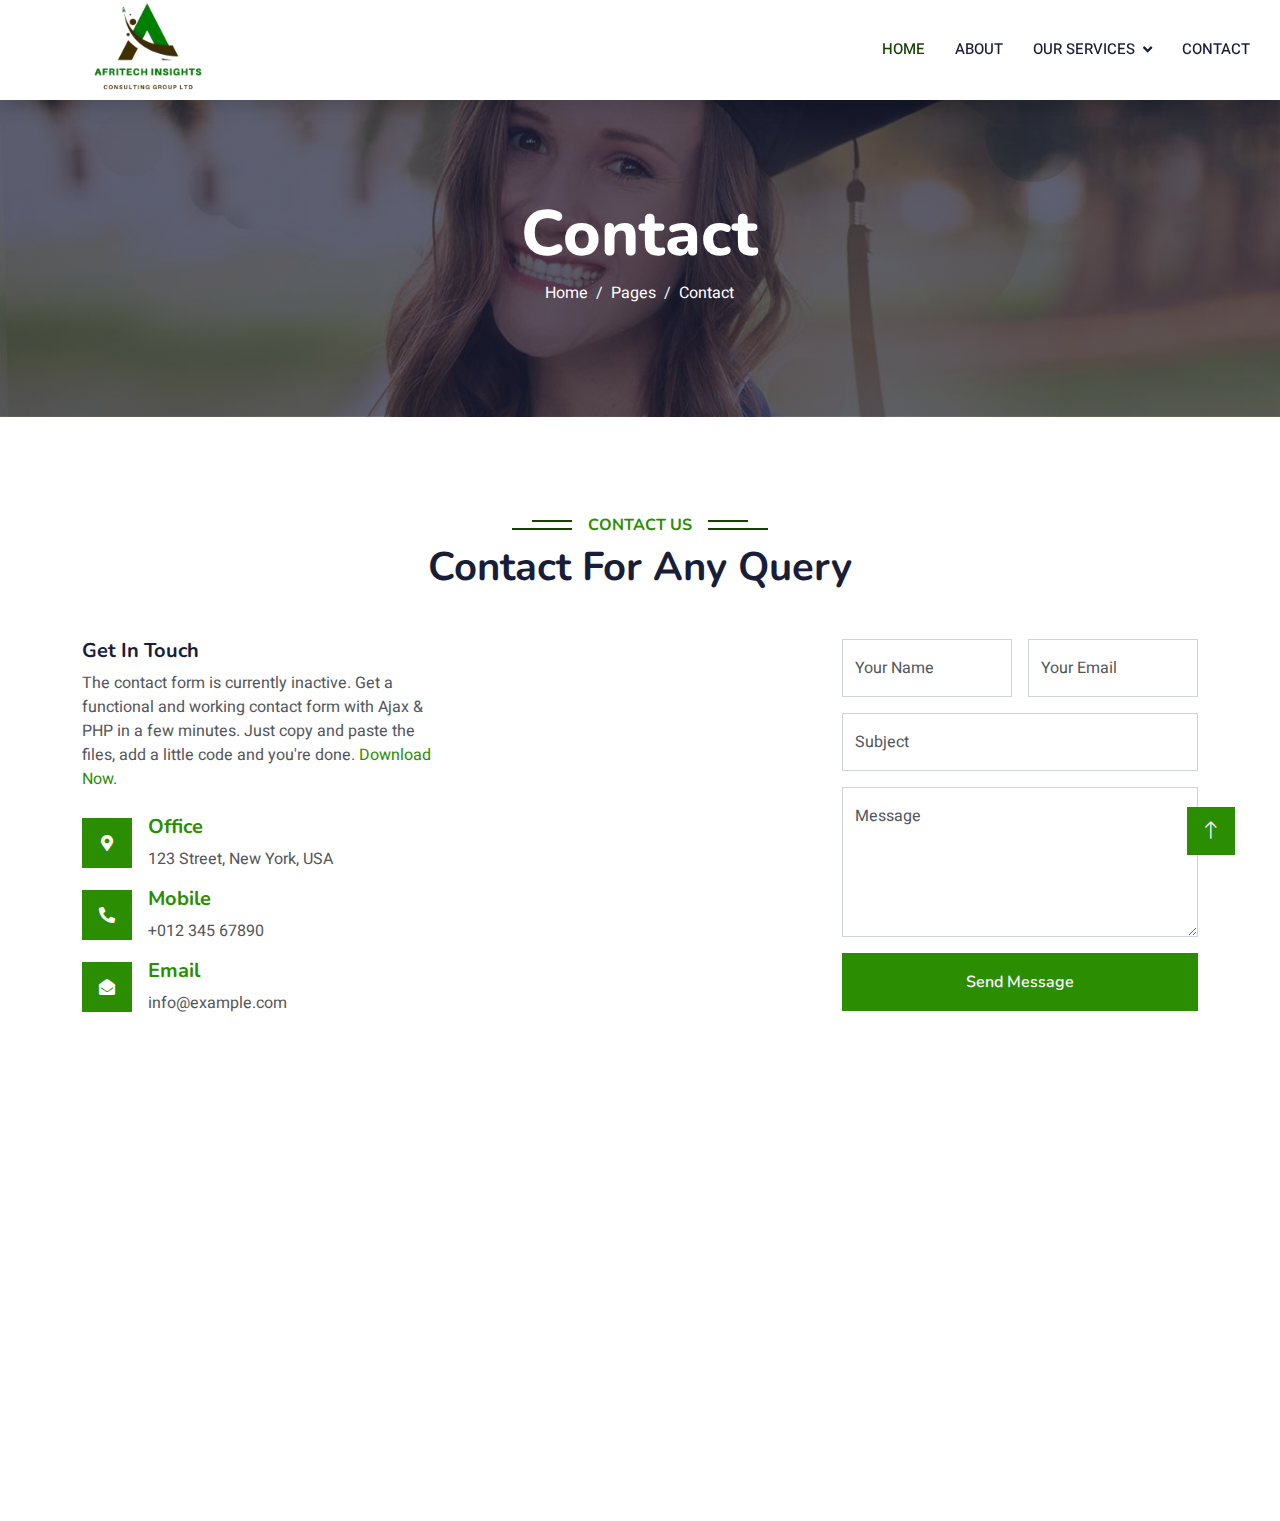
<file: contact.html>
<!DOCTYPE html>
<html lang="en">

<head>
    <meta charset="utf-8">
    <title>eLEARNING - eLearning HTML Template</title>
    <meta content="width=device-width, initial-scale=1.0" name="viewport">
    <meta content="" name="keywords">
    <meta content="" name="description">

    <!-- Favicon -->
    <link href="img/favicon.ico" rel="icon">

    <!-- Google Web Fonts -->
    <link rel="preconnect" href="https://fonts.googleapis.com">
    <link rel="preconnect" href="https://fonts.gstatic.com" crossorigin>
    <link href="https://fonts.googleapis.com/css2?family=Heebo:wght@400;500;600&family=Nunito:wght@600;700;800&display=swap" rel="stylesheet">

    <!-- Icon Font Stylesheet -->
    <link href="https://cdnjs.cloudflare.com/ajax/libs/font-awesome/5.10.0/css/all.min.css" rel="stylesheet">
    <link href="https://cdn.jsdelivr.net/npm/bootstrap-icons@1.4.1/font/bootstrap-icons.css" rel="stylesheet">

    <!-- Libraries Stylesheet -->
    <link href="lib/animate/animate.min.css" rel="stylesheet">
    <link href="lib/owlcarousel/assets/owl.carousel.min.css" rel="stylesheet">

    <!-- Customized Bootstrap Stylesheet -->
    <link href="css/bootstrap.min.css" rel="stylesheet">

    <!-- Template Stylesheet -->
    <link href="css/style.css" rel="stylesheet">
</head>

<body>
    <!-- Spinner Start -->
    <div id="spinner" class="show bg-white position-fixed translate-middle w-100 vh-100 top-50 start-50 d-flex align-items-center justify-content-center">
        <div class="spinner-border text-primary" style="width: 3rem; height: 3rem;" role="status">
            <span class="sr-only">Loading...</span>
        </div>
    </div>
    <!-- Spinner End -->


    <!-- Navbar Start -->
    <nav class="navbar navbar-expand-lg bg-white navbar-light shadow sticky-top p-0">
        <a href="index.html" class="navbar-brand d-flex align-items-center px-4 px-lg-5">
            <!-- <h2 class="m-0 text-primary"><i class="fa fa-book me-3"></i>eLEARNING</h2> -->
            <img src="img/afritech/LOGO_NOBG.png" alt="" srcset="" height="200">
            <!-- <h2 class="m-0 text-primary">Afritech Insignts Consulting</h2> -->
        </a>
        <button type="button" class="navbar-toggler me-4" data-bs-toggle="collapse" data-bs-target="#navbarCollapse">
            <span class="navbar-toggler-icon"></span>
        </button>
        <div class="collapse navbar-collapse" id="navbarCollapse">
            <div class="navbar-nav ms-auto p-4 p-lg-0">
                <a href="index.html" class="nav-item nav-link active">Home</a>
                <a href="about.html" class="nav-item nav-link">About</a>
                <!-- <a href="courses.html" class="nav-item nav-link">Courses</a> -->
                <div class="nav-item dropdown">
                    <a href="#" class="nav-link dropdown-toggle" data-bs-toggle="dropdown">Our Services</a>
                    <div class="dropdown-menu fade-down m-0">
                        <a href="team.html" class="dropdown-item">Academic Consulting</a>
                        <a href="testimonial.html" class="dropdown-item">Environmental Consulting</a>
                        <!-- <a href="404.html" class="dropdown-item">404 Page</a> -->
                    </div>
                </div>
                <a href="contact.html" class="nav-item nav-link">Contact</a>
            </div>
            <!-- <a href="" class="btn btn-primary py-4 px-lg-5 d-none d-lg-block">Join Now<i class="fa fa-arrow-right ms-3"></i></a> -->
        </div>
    </nav>
    <!-- Navbar End -->


    <!-- Header Start -->
    <div class="container-fluid bg-primary py-5 mb-5 page-header">
        <div class="container py-5">
            <div class="row justify-content-center">
                <div class="col-lg-10 text-center">
                    <h1 class="display-3 text-white animated slideInDown">Contact</h1>
                    <nav aria-label="breadcrumb">
                        <ol class="breadcrumb justify-content-center">
                            <li class="breadcrumb-item"><a class="text-white" href="#">Home</a></li>
                            <li class="breadcrumb-item"><a class="text-white" href="#">Pages</a></li>
                            <li class="breadcrumb-item text-white active" aria-current="page">Contact</li>
                        </ol>
                    </nav>
                </div>
            </div>
        </div>
    </div>
    <!-- Header End -->


    <!-- Contact Start -->
    <div class="container-xxl py-5">
        <div class="container">
            <div class="text-center wow fadeInUp" data-wow-delay="0.1s">
                <h6 class="section-title bg-white text-center text-primary px-3">Contact Us</h6>
                <h1 class="mb-5">Contact For Any Query</h1>
            </div>
            <div class="row g-4">
                <div class="col-lg-4 col-md-6 wow fadeInUp" data-wow-delay="0.1s">
                    <h5>Get In Touch</h5>
                    <p class="mb-4">The contact form is currently inactive. Get a functional and working contact form with Ajax & PHP in a few minutes. Just copy and paste the files, add a little code and you're done. <a href="https://htmlcodex.com/contact-form">Download Now</a>.</p>
                    <div class="d-flex align-items-center mb-3">
                        <div class="d-flex align-items-center justify-content-center flex-shrink-0 bg-primary" style="width: 50px; height: 50px;">
                            <i class="fa fa-map-marker-alt text-white"></i>
                        </div>
                        <div class="ms-3">
                            <h5 class="text-primary">Office</h5>
                            <p class="mb-0">123 Street, New York, USA</p>
                        </div>
                    </div>
                    <div class="d-flex align-items-center mb-3">
                        <div class="d-flex align-items-center justify-content-center flex-shrink-0 bg-primary" style="width: 50px; height: 50px;">
                            <i class="fa fa-phone-alt text-white"></i>
                        </div>
                        <div class="ms-3">
                            <h5 class="text-primary">Mobile</h5>
                            <p class="mb-0">+012 345 67890</p>
                        </div>
                    </div>
                    <div class="d-flex align-items-center">
                        <div class="d-flex align-items-center justify-content-center flex-shrink-0 bg-primary" style="width: 50px; height: 50px;">
                            <i class="fa fa-envelope-open text-white"></i>
                        </div>
                        <div class="ms-3">
                            <h5 class="text-primary">Email</h5>
                            <p class="mb-0">info@example.com</p>
                        </div>
                    </div>
                </div>
                <div class="col-lg-4 col-md-6 wow fadeInUp" data-wow-delay="0.3s">
                    <iframe class="position-relative rounded w-100 h-100"
                        src="https://www.google.com/maps/embed?pb=!1m18!1m12!1m3!1d3001156.4288297426!2d-78.01371936852176!3d42.72876761954724!2m3!1f0!2f0!3f0!3m2!1i1024!2i768!4f13.1!3m3!1m2!1s0x4ccc4bf0f123a5a9%3A0xddcfc6c1de189567!2sNew%20York%2C%20USA!5e0!3m2!1sen!2sbd!4v1603794290143!5m2!1sen!2sbd"
                        frameborder="0" style="min-height: 300px; border:0;" allowfullscreen="" aria-hidden="false"
                        tabindex="0"></iframe>
                </div>
                <div class="col-lg-4 col-md-12 wow fadeInUp" data-wow-delay="0.5s">
                    <form>
                        <div class="row g-3">
                            <div class="col-md-6">
                                <div class="form-floating">
                                    <input type="text" class="form-control" id="name" placeholder="Your Name">
                                    <label for="name">Your Name</label>
                                </div>
                            </div>
                            <div class="col-md-6">
                                <div class="form-floating">
                                    <input type="email" class="form-control" id="email" placeholder="Your Email">
                                    <label for="email">Your Email</label>
                                </div>
                            </div>
                            <div class="col-12">
                                <div class="form-floating">
                                    <input type="text" class="form-control" id="subject" placeholder="Subject">
                                    <label for="subject">Subject</label>
                                </div>
                            </div>
                            <div class="col-12">
                                <div class="form-floating">
                                    <textarea class="form-control" placeholder="Leave a message here" id="message" style="height: 150px"></textarea>
                                    <label for="message">Message</label>
                                </div>
                            </div>
                            <div class="col-12">
                                <button class="btn btn-primary w-100 py-3" type="submit">Send Message</button>
                            </div>
                        </div>
                    </form>
                </div>
            </div>
        </div>
    </div>
    <!-- Contact End -->


    <!-- Footer Start -->
    <div class="container-fluid bg-dark text-light footer pt-5 mt-5 wow fadeIn" data-wow-delay="0.1s">
        <div class="container py-5">
            <div class="row g-5">
                <div class="col-lg-3 col-md-6">
                    <h4 class="text-white mb-3">Quick Link</h4>
                    <a class="btn btn-link" href="">About Us</a>
                    <a class="btn btn-link" href="">Contact Us</a>
                    <a class="btn btn-link" href="">Privacy Policy</a>
                    <a class="btn btn-link" href="">Terms & Condition</a>
                    <a class="btn btn-link" href="">FAQs & Help</a>
                </div>
                <div class="col-lg-3 col-md-6">
                    <h4 class="text-white mb-3">Contact</h4>
                    <p class="mb-2"><i class="fa fa-map-marker-alt me-3"></i>123 Street, New York, USA</p>
                    <p class="mb-2"><i class="fa fa-phone-alt me-3"></i>+012 345 67890</p>
                    <p class="mb-2"><i class="fa fa-envelope me-3"></i>info@example.com</p>
                    <div class="d-flex pt-2">
                        <a class="btn btn-outline-light btn-social" href=""><i class="fab fa-twitter"></i></a>
                        <a class="btn btn-outline-light btn-social" href=""><i class="fab fa-facebook-f"></i></a>
                        <a class="btn btn-outline-light btn-social" href=""><i class="fab fa-youtube"></i></a>
                        <a class="btn btn-outline-light btn-social" href=""><i class="fab fa-linkedin-in"></i></a>
                    </div>
                </div>
                <div class="col-lg-3 col-md-6">
                    <h4 class="text-white mb-3">Gallery</h4>
                    <div class="row g-2 pt-2">
                        <div class="col-4">
                            <img class="img-fluid bg-light p-1" src="img/course-1.jpg" alt="">
                        </div>
                        <div class="col-4">
                            <img class="img-fluid bg-light p-1" src="img/course-2.jpg" alt="">
                        </div>
                        <div class="col-4">
                            <img class="img-fluid bg-light p-1" src="img/course-3.jpg" alt="">
                        </div>
                        <div class="col-4">
                            <img class="img-fluid bg-light p-1" src="img/course-2.jpg" alt="">
                        </div>
                        <div class="col-4">
                            <img class="img-fluid bg-light p-1" src="img/course-3.jpg" alt="">
                        </div>
                        <div class="col-4">
                            <img class="img-fluid bg-light p-1" src="img/course-1.jpg" alt="">
                        </div>
                    </div>
                </div>
                <div class="col-lg-3 col-md-6">
                    <h4 class="text-white mb-3">Newsletter</h4>
                    <p>Dolor amet sit justo amet elitr clita ipsum elitr est.</p>
                    <div class="position-relative mx-auto" style="max-width: 400px;">
                        <input class="form-control border-0 w-100 py-3 ps-4 pe-5" type="text" placeholder="Your email">
                        <button type="button" class="btn btn-primary py-2 position-absolute top-0 end-0 mt-2 me-2">SignUp</button>
                    </div>
                </div>
            </div>
        </div>
        <div class="container">
            <div class="copyright">
                <div class="row">
                    <div class="col-md-6 text-center text-md-start mb-3 mb-md-0">
                        &copy; <a class="border-bottom" href="#">Your Site Name</a>, All Right Reserved.

                        <!--/*** This template is free as long as you keep the footer author’s credit link/attribution link/backlink. If you'd like to use the template without the footer author’s credit link/attribution link/backlink, you can purchase the Credit Removal License from "https://htmlcodex.com/credit-removal". Thank you for your support. ***/-->
                        Designed By <a class="border-bottom" href="https://htmlcodex.com">HTML Codex</a>
                    </div>
                    <div class="col-md-6 text-center text-md-end">
                        <div class="footer-menu">
                            <a href="">Home</a>
                            <a href="">Cookies</a>
                            <a href="">Help</a>
                            <a href="">FQAs</a>
                        </div>
                    </div>
                </div>
            </div>
        </div>
    </div>
    <!-- Footer End -->


    <!-- Back to Top -->
    <a href="#" class="btn btn-lg btn-primary btn-lg-square back-to-top"><i class="bi bi-arrow-up"></i></a>


    <!-- JavaScript Libraries -->
    <script src="https://code.jquery.com/jquery-3.4.1.min.js"></script>
    <script src="https://cdn.jsdelivr.net/npm/bootstrap@5.0.0/dist/js/bootstrap.bundle.min.js"></script>
    <script src="lib/wow/wow.min.js"></script>
    <script src="lib/easing/easing.min.js"></script>
    <script src="lib/waypoints/waypoints.min.js"></script>
    <script src="lib/owlcarousel/owl.carousel.min.js"></script>

    <!-- Template Javascript -->
    <script src="js/main.js"></script>
</body>

</html>
</file>
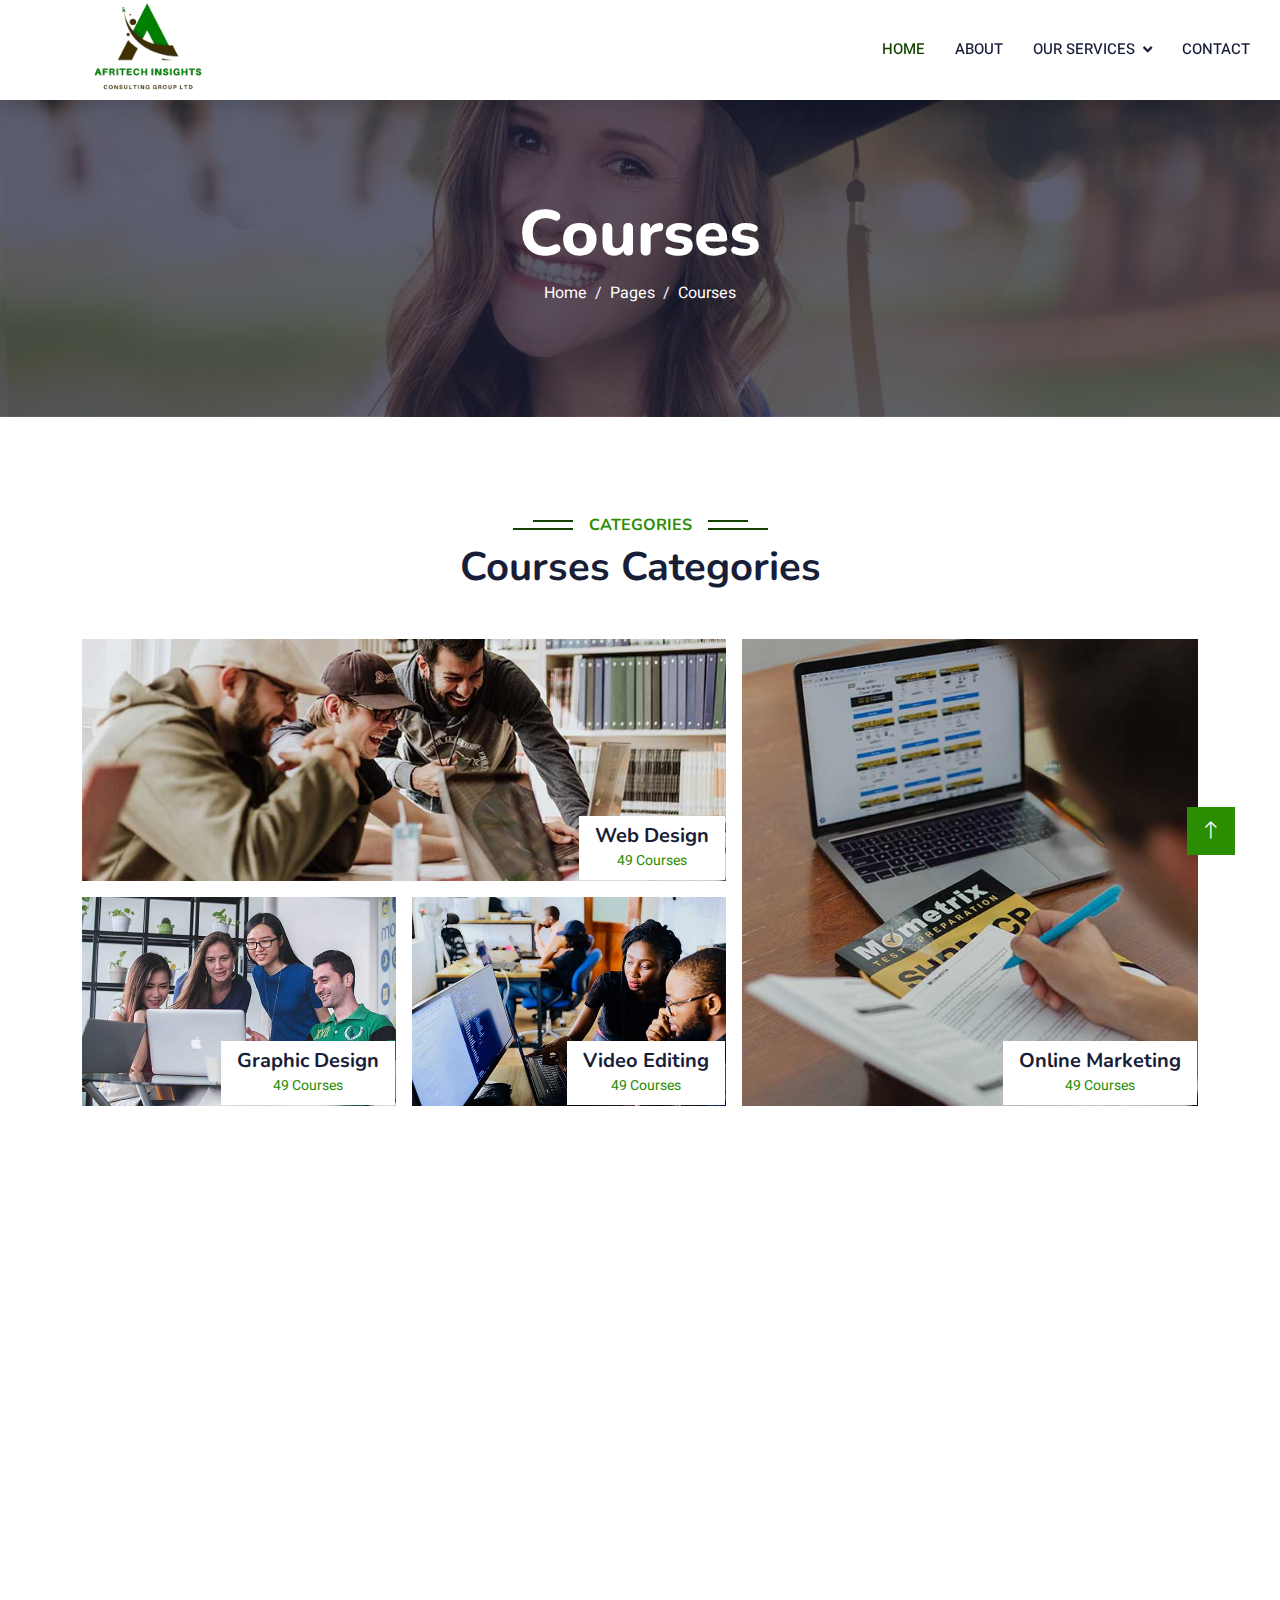
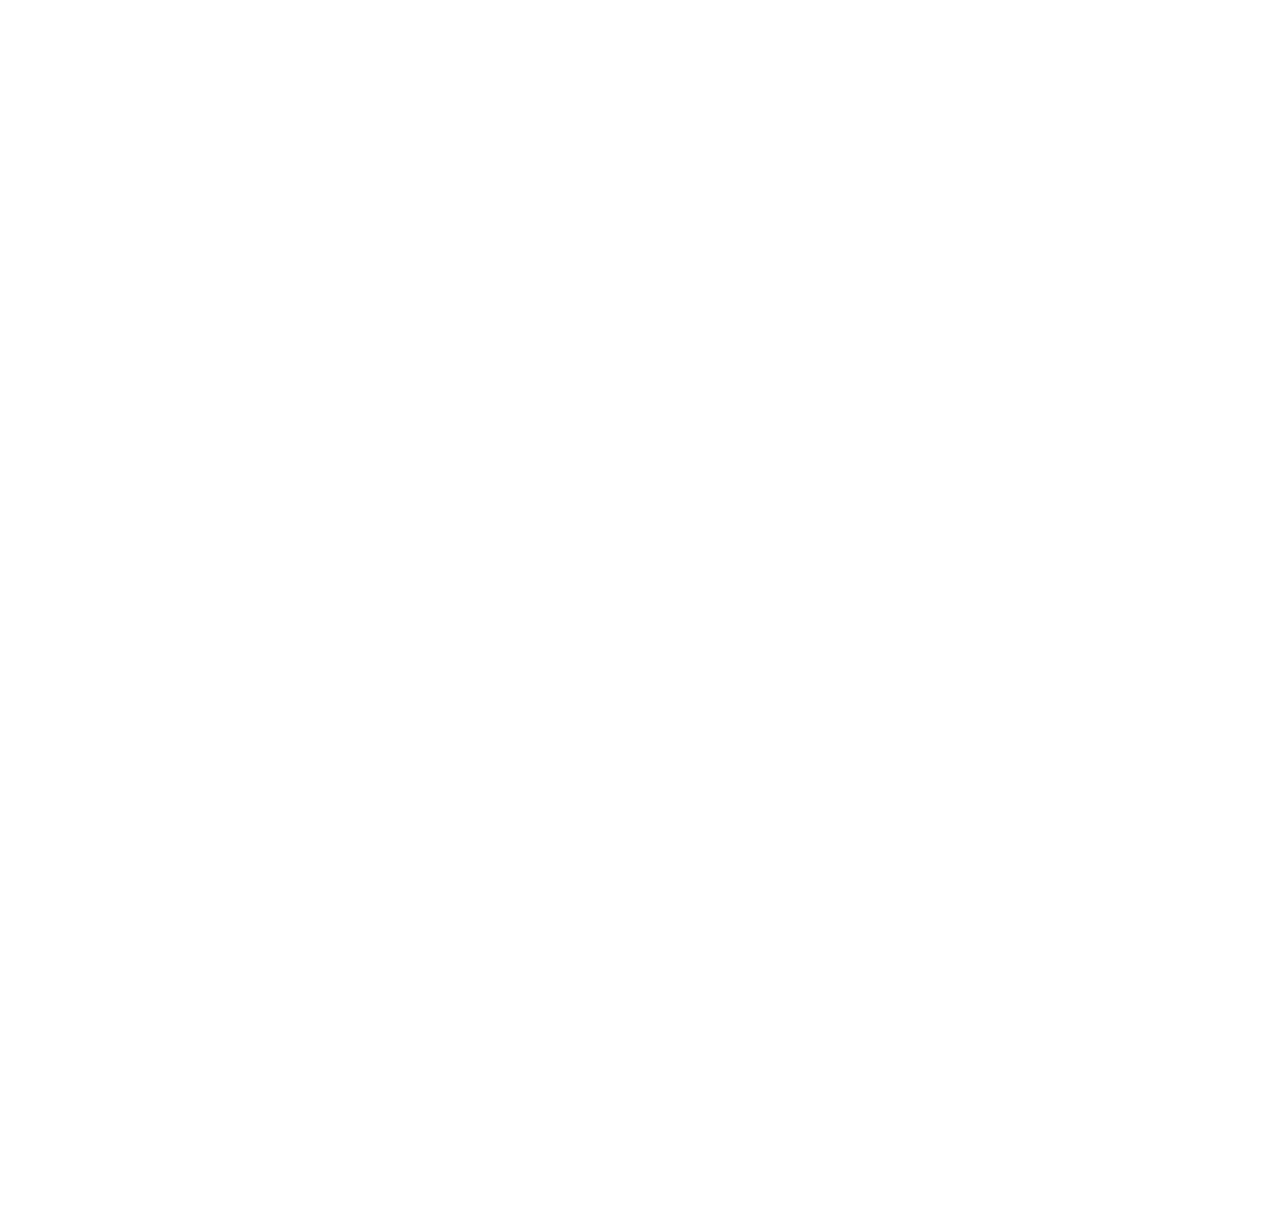
<file: courses.html>
<!DOCTYPE html>
<html lang="en">

<head>
    <meta charset="utf-8">
    <title>eLEARNING - eLearning HTML Template</title>
    <meta content="width=device-width, initial-scale=1.0" name="viewport">
    <meta content="" name="keywords">
    <meta content="" name="description">

    <!-- Favicon -->
    <link href="img/favicon.ico" rel="icon">

    <!-- Google Web Fonts -->
    <link rel="preconnect" href="https://fonts.googleapis.com">
    <link rel="preconnect" href="https://fonts.gstatic.com" crossorigin>
    <link href="https://fonts.googleapis.com/css2?family=Heebo:wght@400;500;600&family=Nunito:wght@600;700;800&display=swap" rel="stylesheet">

    <!-- Icon Font Stylesheet -->
    <link href="https://cdnjs.cloudflare.com/ajax/libs/font-awesome/5.10.0/css/all.min.css" rel="stylesheet">
    <link href="https://cdn.jsdelivr.net/npm/bootstrap-icons@1.4.1/font/bootstrap-icons.css" rel="stylesheet">

    <!-- Libraries Stylesheet -->
    <link href="lib/animate/animate.min.css" rel="stylesheet">
    <link href="lib/owlcarousel/assets/owl.carousel.min.css" rel="stylesheet">

    <!-- Customized Bootstrap Stylesheet -->
    <link href="css/bootstrap.min.css" rel="stylesheet">

    <!-- Template Stylesheet -->
    <link href="css/style.css" rel="stylesheet">
</head>

<body>
    <!-- Spinner Start -->
    <div id="spinner" class="show bg-white position-fixed translate-middle w-100 vh-100 top-50 start-50 d-flex align-items-center justify-content-center">
        <div class="spinner-border text-primary" style="width: 3rem; height: 3rem;" role="status">
            <span class="sr-only">Loading...</span>
        </div>
    </div>
    <!-- Spinner End -->


    <!-- Navbar Start -->
    <nav class="navbar navbar-expand-lg bg-white navbar-light shadow sticky-top p-0">
        <a href="index.html" class="navbar-brand d-flex align-items-center px-4 px-lg-5">
            <!-- <h2 class="m-0 text-primary"><i class="fa fa-book me-3"></i>eLEARNING</h2> -->
            <img src="img/afritech/LOGO_NOBG.png" alt="" srcset="" height="200">
            <!-- <h2 class="m-0 text-primary">Afritech Insignts Consulting</h2> -->
        </a>
        <button type="button" class="navbar-toggler me-4" data-bs-toggle="collapse" data-bs-target="#navbarCollapse">
            <span class="navbar-toggler-icon"></span>
        </button>
        <div class="collapse navbar-collapse" id="navbarCollapse">
            <div class="navbar-nav ms-auto p-4 p-lg-0">
                <a href="index.html" class="nav-item nav-link active">Home</a>
                <a href="about.html" class="nav-item nav-link">About</a>
                <!-- <a href="courses.html" class="nav-item nav-link">Courses</a> -->
                <div class="nav-item dropdown">
                    <a href="#" class="nav-link dropdown-toggle" data-bs-toggle="dropdown">Our Services</a>
                    <div class="dropdown-menu fade-down m-0">
                        <a href="team.html" class="dropdown-item">Academic Consulting</a>
                        <a href="testimonial.html" class="dropdown-item">Environmental Consulting</a>
                        <!-- <a href="404.html" class="dropdown-item">404 Page</a> -->
                    </div>
                </div>
                <a href="contact.html" class="nav-item nav-link">Contact</a>
            </div>
            <!-- <a href="" class="btn btn-primary py-4 px-lg-5 d-none d-lg-block">Join Now<i class="fa fa-arrow-right ms-3"></i></a> -->
        </div>
    </nav>
    <!-- Navbar End -->


    <!-- Header Start -->
    <div class="container-fluid bg-primary py-5 mb-5 page-header">
        <div class="container py-5">
            <div class="row justify-content-center">
                <div class="col-lg-10 text-center">
                    <h1 class="display-3 text-white animated slideInDown">Courses</h1>
                    <nav aria-label="breadcrumb">
                        <ol class="breadcrumb justify-content-center">
                            <li class="breadcrumb-item"><a class="text-white" href="#">Home</a></li>
                            <li class="breadcrumb-item"><a class="text-white" href="#">Pages</a></li>
                            <li class="breadcrumb-item text-white active" aria-current="page">Courses</li>
                        </ol>
                    </nav>
                </div>
            </div>
        </div>
    </div>
    <!-- Header End -->


    <!-- Categories Start -->
    <div class="container-xxl py-5 category">
        <div class="container">
            <div class="text-center wow fadeInUp" data-wow-delay="0.1s">
                <h6 class="section-title bg-white text-center text-primary px-3">Categories</h6>
                <h1 class="mb-5">Courses Categories</h1>
            </div>
            <div class="row g-3">
                <div class="col-lg-7 col-md-6">
                    <div class="row g-3">
                        <div class="col-lg-12 col-md-12 wow zoomIn" data-wow-delay="0.1s">
                            <a class="position-relative d-block overflow-hidden" href="">
                                <img class="img-fluid" src="img/cat-1.jpg" alt="">
                                <div class="bg-white text-center position-absolute bottom-0 end-0 py-2 px-3" style="margin: 1px;">
                                    <h5 class="m-0">Web Design</h5>
                                    <small class="text-primary">49 Courses</small>
                                </div>
                            </a>
                        </div>
                        <div class="col-lg-6 col-md-12 wow zoomIn" data-wow-delay="0.3s">
                            <a class="position-relative d-block overflow-hidden" href="">
                                <img class="img-fluid" src="img/cat-2.jpg" alt="">
                                <div class="bg-white text-center position-absolute bottom-0 end-0 py-2 px-3" style="margin: 1px;">
                                    <h5 class="m-0">Graphic Design</h5>
                                    <small class="text-primary">49 Courses</small>
                                </div>
                            </a>
                        </div>
                        <div class="col-lg-6 col-md-12 wow zoomIn" data-wow-delay="0.5s">
                            <a class="position-relative d-block overflow-hidden" href="">
                                <img class="img-fluid" src="img/cat-3.jpg" alt="">
                                <div class="bg-white text-center position-absolute bottom-0 end-0 py-2 px-3" style="margin: 1px;">
                                    <h5 class="m-0">Video Editing</h5>
                                    <small class="text-primary">49 Courses</small>
                                </div>
                            </a>
                        </div>
                    </div>
                </div>
                <div class="col-lg-5 col-md-6 wow zoomIn" data-wow-delay="0.7s" style="min-height: 350px;">
                    <a class="position-relative d-block h-100 overflow-hidden" href="">
                        <img class="img-fluid position-absolute w-100 h-100" src="img/cat-4.jpg" alt="" style="object-fit: cover;">
                        <div class="bg-white text-center position-absolute bottom-0 end-0 py-2 px-3" style="margin:  1px;">
                            <h5 class="m-0">Online Marketing</h5>
                            <small class="text-primary">49 Courses</small>
                        </div>
                    </a>
                </div>
            </div>
        </div>
    </div>
    <!-- Categories Start -->


    <!-- Courses Start -->
    <div class="container-xxl py-5">
        <div class="container">
            <div class="text-center wow fadeInUp" data-wow-delay="0.1s">
                <h6 class="section-title bg-white text-center text-primary px-3">Courses</h6>
                <h1 class="mb-5">Popular Courses</h1>
            </div>
            <div class="row g-4 justify-content-center">
                <div class="col-lg-4 col-md-6 wow fadeInUp" data-wow-delay="0.1s">
                    <div class="course-item bg-light">
                        <div class="position-relative overflow-hidden">
                            <img class="img-fluid" src="img/course-1.jpg" alt="">
                            <div class="w-100 d-flex justify-content-center position-absolute bottom-0 start-0 mb-4">
                                <a href="#" class="flex-shrink-0 btn btn-sm btn-primary px-3 border-end" style="border-radius: 30px 0 0 30px;">Read More</a>
                                <a href="#" class="flex-shrink-0 btn btn-sm btn-primary px-3" style="border-radius: 0 30px 30px 0;">Join Now</a>
                            </div>
                        </div>
                        <div class="text-center p-4 pb-0">
                            <h3 class="mb-0">$149.00</h3>
                            <div class="mb-3">
                                <small class="fa fa-star text-primary"></small>
                                <small class="fa fa-star text-primary"></small>
                                <small class="fa fa-star text-primary"></small>
                                <small class="fa fa-star text-primary"></small>
                                <small class="fa fa-star text-primary"></small>
                                <small>(123)</small>
                            </div>
                            <h5 class="mb-4">Web Design & Development Course for Beginners</h5>
                        </div>
                        <div class="d-flex border-top">
                            <small class="flex-fill text-center border-end py-2"><i class="fa fa-user-tie text-primary me-2"></i>John Doe</small>
                            <small class="flex-fill text-center border-end py-2"><i class="fa fa-clock text-primary me-2"></i>1.49 Hrs</small>
                            <small class="flex-fill text-center py-2"><i class="fa fa-user text-primary me-2"></i>30 Students</small>
                        </div>
                    </div>
                </div>
                <div class="col-lg-4 col-md-6 wow fadeInUp" data-wow-delay="0.3s">
                    <div class="course-item bg-light">
                        <div class="position-relative overflow-hidden">
                            <img class="img-fluid" src="img/course-2.jpg" alt="">
                            <div class="w-100 d-flex justify-content-center position-absolute bottom-0 start-0 mb-4">
                                <a href="#" class="flex-shrink-0 btn btn-sm btn-primary px-3 border-end" style="border-radius: 30px 0 0 30px;">Read More</a>
                                <a href="#" class="flex-shrink-0 btn btn-sm btn-primary px-3" style="border-radius: 0 30px 30px 0;">Join Now</a>
                            </div>
                        </div>
                        <div class="text-center p-4 pb-0">
                            <h3 class="mb-0">$149.00</h3>
                            <div class="mb-3">
                                <small class="fa fa-star text-primary"></small>
                                <small class="fa fa-star text-primary"></small>
                                <small class="fa fa-star text-primary"></small>
                                <small class="fa fa-star text-primary"></small>
                                <small class="fa fa-star text-primary"></small>
                                <small>(123)</small>
                            </div>
                            <h5 class="mb-4">Web Design & Development Course for Beginners</h5>
                        </div>
                        <div class="d-flex border-top">
                            <small class="flex-fill text-center border-end py-2"><i class="fa fa-user-tie text-primary me-2"></i>John Doe</small>
                            <small class="flex-fill text-center border-end py-2"><i class="fa fa-clock text-primary me-2"></i>1.49 Hrs</small>
                            <small class="flex-fill text-center py-2"><i class="fa fa-user text-primary me-2"></i>30 Students</small>
                        </div>
                    </div>
                </div>
                <div class="col-lg-4 col-md-6 wow fadeInUp" data-wow-delay="0.5s">
                    <div class="course-item bg-light">
                        <div class="position-relative overflow-hidden">
                            <img class="img-fluid" src="img/course-3.jpg" alt="">
                            <div class="w-100 d-flex justify-content-center position-absolute bottom-0 start-0 mb-4">
                                <a href="#" class="flex-shrink-0 btn btn-sm btn-primary px-3 border-end" style="border-radius: 30px 0 0 30px;">Read More</a>
                                <a href="#" class="flex-shrink-0 btn btn-sm btn-primary px-3" style="border-radius: 0 30px 30px 0;">Join Now</a>
                            </div>
                        </div>
                        <div class="text-center p-4 pb-0">
                            <h3 class="mb-0">$149.00</h3>
                            <div class="mb-3">
                                <small class="fa fa-star text-primary"></small>
                                <small class="fa fa-star text-primary"></small>
                                <small class="fa fa-star text-primary"></small>
                                <small class="fa fa-star text-primary"></small>
                                <small class="fa fa-star text-primary"></small>
                                <small>(123)</small>
                            </div>
                            <h5 class="mb-4">Web Design & Development Course for Beginners</h5>
                        </div>
                        <div class="d-flex border-top">
                            <small class="flex-fill text-center border-end py-2"><i class="fa fa-user-tie text-primary me-2"></i>John Doe</small>
                            <small class="flex-fill text-center border-end py-2"><i class="fa fa-clock text-primary me-2"></i>1.49 Hrs</small>
                            <small class="flex-fill text-center py-2"><i class="fa fa-user text-primary me-2"></i>30 Students</small>
                        </div>
                    </div>
                </div>
            </div>
        </div>
    </div>
    <!-- Courses End -->


    <!-- Testimonial Start -->
    <div class="container-xxl py-5 wow fadeInUp" data-wow-delay="0.1s">
        <div class="container">
            <div class="text-center">
                <h6 class="section-title bg-white text-center text-primary px-3">Testimonial</h6>
                <h1 class="mb-5">Our Students Say!</h1>
            </div>
            <div class="owl-carousel testimonial-carousel position-relative">
                <div class="testimonial-item text-center">
                    <img class="border rounded-circle p-2 mx-auto mb-3" src="img/testimonial-1.jpg" style="width: 80px; height: 80px;">
                    <h5 class="mb-0">Client Name</h5>
                    <p>Profession</p>
                    <div class="testimonial-text bg-light text-center p-4">
                    <p class="mb-0">Tempor erat elitr rebum at clita. Diam dolor diam ipsum sit diam amet diam et eos. Clita erat ipsum et lorem et sit.</p>
                    </div>
                </div>
                <div class="testimonial-item text-center">
                    <img class="border rounded-circle p-2 mx-auto mb-3" src="img/testimonial-2.jpg" style="width: 80px; height: 80px;">
                    <h5 class="mb-0">Client Name</h5>
                    <p>Profession</p>
                    <div class="testimonial-text bg-light text-center p-4">
                    <p class="mb-0">Tempor erat elitr rebum at clita. Diam dolor diam ipsum sit diam amet diam et eos. Clita erat ipsum et lorem et sit.</p>
                    </div>
                </div>
                <div class="testimonial-item text-center">
                    <img class="border rounded-circle p-2 mx-auto mb-3" src="img/testimonial-3.jpg" style="width: 80px; height: 80px;">
                    <h5 class="mb-0">Client Name</h5>
                    <p>Profession</p>
                    <div class="testimonial-text bg-light text-center p-4">
                    <p class="mb-0">Tempor erat elitr rebum at clita. Diam dolor diam ipsum sit diam amet diam et eos. Clita erat ipsum et lorem et sit.</p>
                    </div>
                </div>
                <div class="testimonial-item text-center">
                    <img class="border rounded-circle p-2 mx-auto mb-3" src="img/testimonial-4.jpg" style="width: 80px; height: 80px;">
                    <h5 class="mb-0">Client Name</h5>
                    <p>Profession</p>
                    <div class="testimonial-text bg-light text-center p-4">
                    <p class="mb-0">Tempor erat elitr rebum at clita. Diam dolor diam ipsum sit diam amet diam et eos. Clita erat ipsum et lorem et sit.</p>
                    </div>
                </div>
            </div>
        </div>
    </div>
    <!-- Testimonial End -->
        

    <!-- Footer Start -->
    <div class="container-fluid bg-dark text-light footer pt-5 mt-5 wow fadeIn" data-wow-delay="0.1s">
        <div class="container py-5">
            <div class="row g-5">
                <div class="col-lg-3 col-md-6">
                    <h4 class="text-white mb-3">Quick Link</h4>
                    <a class="btn btn-link" href="">About Us</a>
                    <a class="btn btn-link" href="">Contact Us</a>
                    <a class="btn btn-link" href="">Privacy Policy</a>
                    <a class="btn btn-link" href="">Terms & Condition</a>
                    <a class="btn btn-link" href="">FAQs & Help</a>
                </div>
                <div class="col-lg-3 col-md-6">
                    <h4 class="text-white mb-3">Contact</h4>
                    <p class="mb-2"><i class="fa fa-map-marker-alt me-3"></i>123 Street, New York, USA</p>
                    <p class="mb-2"><i class="fa fa-phone-alt me-3"></i>+012 345 67890</p>
                    <p class="mb-2"><i class="fa fa-envelope me-3"></i>info@example.com</p>
                    <div class="d-flex pt-2">
                        <a class="btn btn-outline-light btn-social" href=""><i class="fab fa-twitter"></i></a>
                        <a class="btn btn-outline-light btn-social" href=""><i class="fab fa-facebook-f"></i></a>
                        <a class="btn btn-outline-light btn-social" href=""><i class="fab fa-youtube"></i></a>
                        <a class="btn btn-outline-light btn-social" href=""><i class="fab fa-linkedin-in"></i></a>
                    </div>
                </div>
                <div class="col-lg-3 col-md-6">
                    <h4 class="text-white mb-3">Gallery</h4>
                    <div class="row g-2 pt-2">
                        <div class="col-4">
                            <img class="img-fluid bg-light p-1" src="img/course-1.jpg" alt="">
                        </div>
                        <div class="col-4">
                            <img class="img-fluid bg-light p-1" src="img/course-2.jpg" alt="">
                        </div>
                        <div class="col-4">
                            <img class="img-fluid bg-light p-1" src="img/course-3.jpg" alt="">
                        </div>
                        <div class="col-4">
                            <img class="img-fluid bg-light p-1" src="img/course-2.jpg" alt="">
                        </div>
                        <div class="col-4">
                            <img class="img-fluid bg-light p-1" src="img/course-3.jpg" alt="">
                        </div>
                        <div class="col-4">
                            <img class="img-fluid bg-light p-1" src="img/course-1.jpg" alt="">
                        </div>
                    </div>
                </div>
                <div class="col-lg-3 col-md-6">
                    <h4 class="text-white mb-3">Newsletter</h4>
                    <p>Dolor amet sit justo amet elitr clita ipsum elitr est.</p>
                    <div class="position-relative mx-auto" style="max-width: 400px;">
                        <input class="form-control border-0 w-100 py-3 ps-4 pe-5" type="text" placeholder="Your email">
                        <button type="button" class="btn btn-primary py-2 position-absolute top-0 end-0 mt-2 me-2">SignUp</button>
                    </div>
                </div>
            </div>
        </div>
        <div class="container">
            <div class="copyright">
                <div class="row">
                    <div class="col-md-6 text-center text-md-start mb-3 mb-md-0">
                        &copy; <a class="border-bottom" href="#">Your Site Name</a>, All Right Reserved.

                        <!--/*** This template is free as long as you keep the footer author’s credit link/attribution link/backlink. If you'd like to use the template without the footer author’s credit link/attribution link/backlink, you can purchase the Credit Removal License from "https://htmlcodex.com/credit-removal". Thank you for your support. ***/-->
                        Designed By <a class="border-bottom" href="https://htmlcodex.com">HTML Codex</a>
                    </div>
                    <div class="col-md-6 text-center text-md-end">
                        <div class="footer-menu">
                            <a href="">Home</a>
                            <a href="">Cookies</a>
                            <a href="">Help</a>
                            <a href="">FQAs</a>
                        </div>
                    </div>
                </div>
            </div>
        </div>
    </div>
    <!-- Footer End -->


    <!-- Back to Top -->
    <a href="#" class="btn btn-lg btn-primary btn-lg-square back-to-top"><i class="bi bi-arrow-up"></i></a>


    <!-- JavaScript Libraries -->
    <script src="https://code.jquery.com/jquery-3.4.1.min.js"></script>
    <script src="https://cdn.jsdelivr.net/npm/bootstrap@5.0.0/dist/js/bootstrap.bundle.min.js"></script>
    <script src="lib/wow/wow.min.js"></script>
    <script src="lib/easing/easing.min.js"></script>
    <script src="lib/waypoints/waypoints.min.js"></script>
    <script src="lib/owlcarousel/owl.carousel.min.js"></script>

    <!-- Template Javascript -->
    <script src="js/main.js"></script>
</body>

</html>
</file>
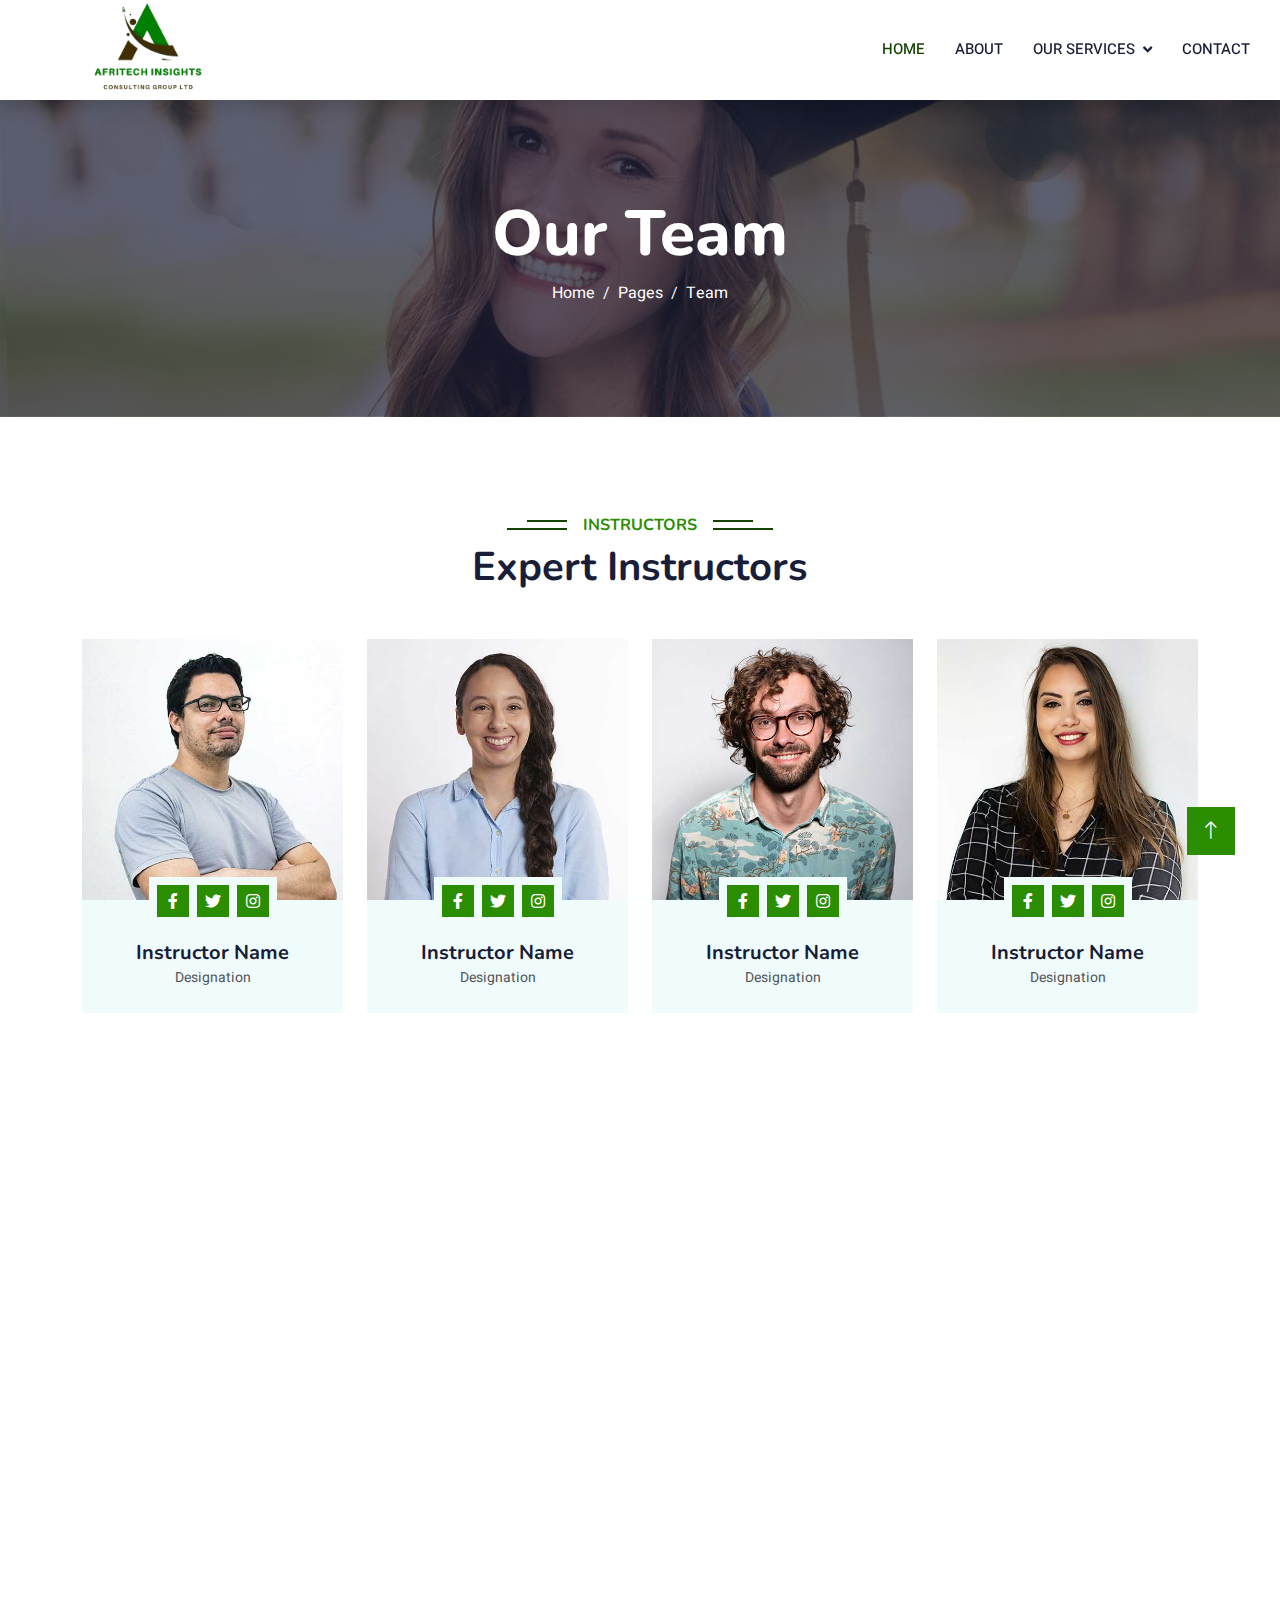
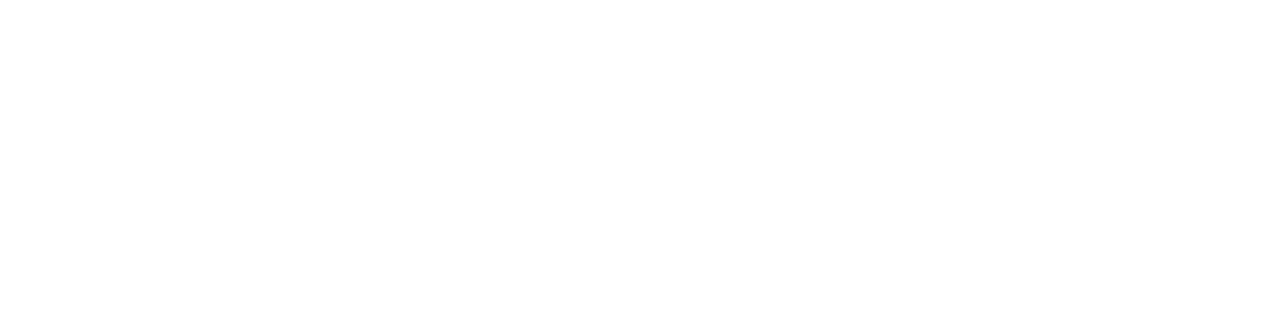
<file: team.html>
<!DOCTYPE html>
<html lang="en">

<head>
    <meta charset="utf-8">
    <title>eLEARNING - eLearning HTML Template</title>
    <meta content="width=device-width, initial-scale=1.0" name="viewport">
    <meta content="" name="keywords">
    <meta content="" name="description">

    <!-- Favicon -->
    <link href="img/favicon.ico" rel="icon">

    <!-- Google Web Fonts -->
    <link rel="preconnect" href="https://fonts.googleapis.com">
    <link rel="preconnect" href="https://fonts.gstatic.com" crossorigin>
    <link href="https://fonts.googleapis.com/css2?family=Heebo:wght@400;500;600&family=Nunito:wght@600;700;800&display=swap" rel="stylesheet">

    <!-- Icon Font Stylesheet -->
    <link href="https://cdnjs.cloudflare.com/ajax/libs/font-awesome/5.10.0/css/all.min.css" rel="stylesheet">
    <link href="https://cdn.jsdelivr.net/npm/bootstrap-icons@1.4.1/font/bootstrap-icons.css" rel="stylesheet">

    <!-- Libraries Stylesheet -->
    <link href="lib/animate/animate.min.css" rel="stylesheet">
    <link href="lib/owlcarousel/assets/owl.carousel.min.css" rel="stylesheet">

    <!-- Customized Bootstrap Stylesheet -->
    <link href="css/bootstrap.min.css" rel="stylesheet">

    <!-- Template Stylesheet -->
    <link href="css/style.css" rel="stylesheet">
</head>

<body>
    <!-- Spinner Start -->
    <div id="spinner" class="show bg-white position-fixed translate-middle w-100 vh-100 top-50 start-50 d-flex align-items-center justify-content-center">
        <div class="spinner-border text-primary" style="width: 3rem; height: 3rem;" role="status">
            <span class="sr-only">Loading...</span>
        </div>
    </div>
    <!-- Spinner End -->


    <!-- Navbar Start -->
    <nav class="navbar navbar-expand-lg bg-white navbar-light shadow sticky-top p-0">
        <a href="index.html" class="navbar-brand d-flex align-items-center px-4 px-lg-5">
            <!-- <h2 class="m-0 text-primary"><i class="fa fa-book me-3"></i>eLEARNING</h2> -->
            <img src="img/afritech/LOGO_NOBG.png" alt="" srcset="" height="200">
            <!-- <h2 class="m-0 text-primary">Afritech Insignts Consulting</h2> -->
        </a>
        <button type="button" class="navbar-toggler me-4" data-bs-toggle="collapse" data-bs-target="#navbarCollapse">
            <span class="navbar-toggler-icon"></span>
        </button>
        <div class="collapse navbar-collapse" id="navbarCollapse">
            <div class="navbar-nav ms-auto p-4 p-lg-0">
                <a href="index.html" class="nav-item nav-link active">Home</a>
                <a href="about.html" class="nav-item nav-link">About</a>
                <!-- <a href="courses.html" class="nav-item nav-link">Courses</a> -->
                <div class="nav-item dropdown">
                    <a href="#" class="nav-link dropdown-toggle" data-bs-toggle="dropdown">Our Services</a>
                    <div class="dropdown-menu fade-down m-0">
                        <a href="team.html" class="dropdown-item">Academic Consulting</a>
                        <a href="testimonial.html" class="dropdown-item">Environmental Consulting</a>
                        <!-- <a href="404.html" class="dropdown-item">404 Page</a> -->
                    </div>
                </div>
                <a href="contact.html" class="nav-item nav-link">Contact</a>
            </div>
            <!-- <a href="" class="btn btn-primary py-4 px-lg-5 d-none d-lg-block">Join Now<i class="fa fa-arrow-right ms-3"></i></a> -->
        </div>
    </nav>
    <!-- Navbar End -->


    <!-- Header Start -->
    <div class="container-fluid bg-primary py-5 mb-5 page-header">
        <div class="container py-5">
            <div class="row justify-content-center">
                <div class="col-lg-10 text-center">
                    <h1 class="display-3 text-white animated slideInDown">Our Team</h1>
                    <nav aria-label="breadcrumb">
                        <ol class="breadcrumb justify-content-center">
                            <li class="breadcrumb-item"><a class="text-white" href="#">Home</a></li>
                            <li class="breadcrumb-item"><a class="text-white" href="#">Pages</a></li>
                            <li class="breadcrumb-item text-white active" aria-current="page">Team</li>
                        </ol>
                    </nav>
                </div>
            </div>
        </div>
    </div>
    <!-- Header End -->


    <!-- Team Start -->
    <div class="container-xxl py-5">
        <div class="container">
            <div class="text-center wow fadeInUp" data-wow-delay="0.1s">
                <h6 class="section-title bg-white text-center text-primary px-3">Instructors</h6>
                <h1 class="mb-5">Expert Instructors</h1>
            </div>
            <div class="row g-4">
                <div class="col-lg-3 col-md-6 wow fadeInUp" data-wow-delay="0.1s">
                    <div class="team-item bg-light">
                        <div class="overflow-hidden">
                            <img class="img-fluid" src="img/team-1.jpg" alt="">
                        </div>
                        <div class="position-relative d-flex justify-content-center" style="margin-top: -23px;">
                            <div class="bg-light d-flex justify-content-center pt-2 px-1">
                                <a class="btn btn-sm-square btn-primary mx-1" href=""><i class="fab fa-facebook-f"></i></a>
                                <a class="btn btn-sm-square btn-primary mx-1" href=""><i class="fab fa-twitter"></i></a>
                                <a class="btn btn-sm-square btn-primary mx-1" href=""><i class="fab fa-instagram"></i></a>
                            </div>
                        </div>
                        <div class="text-center p-4">
                            <h5 class="mb-0">Instructor Name</h5>
                            <small>Designation</small>
                        </div>
                    </div>
                </div>
                <div class="col-lg-3 col-md-6 wow fadeInUp" data-wow-delay="0.3s">
                    <div class="team-item bg-light">
                        <div class="overflow-hidden">
                            <img class="img-fluid" src="img/team-2.jpg" alt="">
                        </div>
                        <div class="position-relative d-flex justify-content-center" style="margin-top: -23px;">
                            <div class="bg-light d-flex justify-content-center pt-2 px-1">
                                <a class="btn btn-sm-square btn-primary mx-1" href=""><i class="fab fa-facebook-f"></i></a>
                                <a class="btn btn-sm-square btn-primary mx-1" href=""><i class="fab fa-twitter"></i></a>
                                <a class="btn btn-sm-square btn-primary mx-1" href=""><i class="fab fa-instagram"></i></a>
                            </div>
                        </div>
                        <div class="text-center p-4">
                            <h5 class="mb-0">Instructor Name</h5>
                            <small>Designation</small>
                        </div>
                    </div>
                </div>
                <div class="col-lg-3 col-md-6 wow fadeInUp" data-wow-delay="0.5s">
                    <div class="team-item bg-light">
                        <div class="overflow-hidden">
                            <img class="img-fluid" src="img/team-3.jpg" alt="">
                        </div>
                        <div class="position-relative d-flex justify-content-center" style="margin-top: -23px;">
                            <div class="bg-light d-flex justify-content-center pt-2 px-1">
                                <a class="btn btn-sm-square btn-primary mx-1" href=""><i class="fab fa-facebook-f"></i></a>
                                <a class="btn btn-sm-square btn-primary mx-1" href=""><i class="fab fa-twitter"></i></a>
                                <a class="btn btn-sm-square btn-primary mx-1" href=""><i class="fab fa-instagram"></i></a>
                            </div>
                        </div>
                        <div class="text-center p-4">
                            <h5 class="mb-0">Instructor Name</h5>
                            <small>Designation</small>
                        </div>
                    </div>
                </div>
                <div class="col-lg-3 col-md-6 wow fadeInUp" data-wow-delay="0.7s">
                    <div class="team-item bg-light">
                        <div class="overflow-hidden">
                            <img class="img-fluid" src="img/team-4.jpg" alt="">
                        </div>
                        <div class="position-relative d-flex justify-content-center" style="margin-top: -23px;">
                            <div class="bg-light d-flex justify-content-center pt-2 px-1">
                                <a class="btn btn-sm-square btn-primary mx-1" href=""><i class="fab fa-facebook-f"></i></a>
                                <a class="btn btn-sm-square btn-primary mx-1" href=""><i class="fab fa-twitter"></i></a>
                                <a class="btn btn-sm-square btn-primary mx-1" href=""><i class="fab fa-instagram"></i></a>
                            </div>
                        </div>
                        <div class="text-center p-4">
                            <h5 class="mb-0">Instructor Name</h5>
                            <small>Designation</small>
                        </div>
                    </div>
                </div>
                <div class="col-lg-3 col-md-6 wow fadeInUp" data-wow-delay="0.1s">
                    <div class="team-item bg-light">
                        <div class="overflow-hidden">
                            <img class="img-fluid" src="img/team-2.jpg" alt="">
                        </div>
                        <div class="position-relative d-flex justify-content-center" style="margin-top: -23px;">
                            <div class="bg-light d-flex justify-content-center pt-2 px-1">
                                <a class="btn btn-sm-square btn-primary mx-1" href=""><i class="fab fa-facebook-f"></i></a>
                                <a class="btn btn-sm-square btn-primary mx-1" href=""><i class="fab fa-twitter"></i></a>
                                <a class="btn btn-sm-square btn-primary mx-1" href=""><i class="fab fa-instagram"></i></a>
                            </div>
                        </div>
                        <div class="text-center p-4">
                            <h5 class="mb-0">Instructor Name</h5>
                            <small>Designation</small>
                        </div>
                    </div>
                </div>
                <div class="col-lg-3 col-md-6 wow fadeInUp" data-wow-delay="0.3s">
                    <div class="team-item bg-light">
                        <div class="overflow-hidden">
                            <img class="img-fluid" src="img/team-3.jpg" alt="">
                        </div>
                        <div class="position-relative d-flex justify-content-center" style="margin-top: -23px;">
                            <div class="bg-light d-flex justify-content-center pt-2 px-1">
                                <a class="btn btn-sm-square btn-primary mx-1" href=""><i class="fab fa-facebook-f"></i></a>
                                <a class="btn btn-sm-square btn-primary mx-1" href=""><i class="fab fa-twitter"></i></a>
                                <a class="btn btn-sm-square btn-primary mx-1" href=""><i class="fab fa-instagram"></i></a>
                            </div>
                        </div>
                        <div class="text-center p-4">
                            <h5 class="mb-0">Instructor Name</h5>
                            <small>Designation</small>
                        </div>
                    </div>
                </div>
                <div class="col-lg-3 col-md-6 wow fadeInUp" data-wow-delay="0.5s">
                    <div class="team-item bg-light">
                        <div class="overflow-hidden">
                            <img class="img-fluid" src="img/team-4.jpg" alt="">
                        </div>
                        <div class="position-relative d-flex justify-content-center" style="margin-top: -23px;">
                            <div class="bg-light d-flex justify-content-center pt-2 px-1">
                                <a class="btn btn-sm-square btn-primary mx-1" href=""><i class="fab fa-facebook-f"></i></a>
                                <a class="btn btn-sm-square btn-primary mx-1" href=""><i class="fab fa-twitter"></i></a>
                                <a class="btn btn-sm-square btn-primary mx-1" href=""><i class="fab fa-instagram"></i></a>
                            </div>
                        </div>
                        <div class="text-center p-4">
                            <h5 class="mb-0">Instructor Name</h5>
                            <small>Designation</small>
                        </div>
                    </div>
                </div>
                <div class="col-lg-3 col-md-6 wow fadeInUp" data-wow-delay="0.7s">
                    <div class="team-item bg-light">
                        <div class="overflow-hidden">
                            <img class="img-fluid" src="img/team-1.jpg" alt="">
                        </div>
                        <div class="position-relative d-flex justify-content-center" style="margin-top: -23px;">
                            <div class="bg-light d-flex justify-content-center pt-2 px-1">
                                <a class="btn btn-sm-square btn-primary mx-1" href=""><i class="fab fa-facebook-f"></i></a>
                                <a class="btn btn-sm-square btn-primary mx-1" href=""><i class="fab fa-twitter"></i></a>
                                <a class="btn btn-sm-square btn-primary mx-1" href=""><i class="fab fa-instagram"></i></a>
                            </div>
                        </div>
                        <div class="text-center p-4">
                            <h5 class="mb-0">Instructor Name</h5>
                            <small>Designation</small>
                        </div>
                    </div>
                </div>
            </div>
        </div>
    </div>
    <!-- Team End -->
        

    <!-- Footer Start -->
    <div class="container-fluid bg-dark text-light footer pt-5 mt-5 wow fadeIn" data-wow-delay="0.1s">
        <div class="container py-5">
            <div class="row g-5">
                <div class="col-lg-3 col-md-6">
                    <h4 class="text-white mb-3">Quick Link</h4>
                    <a class="btn btn-link" href="">About Us</a>
                    <a class="btn btn-link" href="">Contact Us</a>
                    <a class="btn btn-link" href="">Privacy Policy</a>
                    <a class="btn btn-link" href="">Terms & Condition</a>
                    <a class="btn btn-link" href="">FAQs & Help</a>
                </div>
                <div class="col-lg-3 col-md-6">
                    <h4 class="text-white mb-3">Contact</h4>
                    <p class="mb-2"><i class="fa fa-map-marker-alt me-3"></i>123 Street, New York, USA</p>
                    <p class="mb-2"><i class="fa fa-phone-alt me-3"></i>+012 345 67890</p>
                    <p class="mb-2"><i class="fa fa-envelope me-3"></i>info@example.com</p>
                    <div class="d-flex pt-2">
                        <a class="btn btn-outline-light btn-social" href=""><i class="fab fa-twitter"></i></a>
                        <a class="btn btn-outline-light btn-social" href=""><i class="fab fa-facebook-f"></i></a>
                        <a class="btn btn-outline-light btn-social" href=""><i class="fab fa-youtube"></i></a>
                        <a class="btn btn-outline-light btn-social" href=""><i class="fab fa-linkedin-in"></i></a>
                    </div>
                </div>
                <div class="col-lg-3 col-md-6">
                    <h4 class="text-white mb-3">Gallery</h4>
                    <div class="row g-2 pt-2">
                        <div class="col-4">
                            <img class="img-fluid bg-light p-1" src="img/course-1.jpg" alt="">
                        </div>
                        <div class="col-4">
                            <img class="img-fluid bg-light p-1" src="img/course-2.jpg" alt="">
                        </div>
                        <div class="col-4">
                            <img class="img-fluid bg-light p-1" src="img/course-3.jpg" alt="">
                        </div>
                        <div class="col-4">
                            <img class="img-fluid bg-light p-1" src="img/course-2.jpg" alt="">
                        </div>
                        <div class="col-4">
                            <img class="img-fluid bg-light p-1" src="img/course-3.jpg" alt="">
                        </div>
                        <div class="col-4">
                            <img class="img-fluid bg-light p-1" src="img/course-1.jpg" alt="">
                        </div>
                    </div>
                </div>
                <div class="col-lg-3 col-md-6">
                    <h4 class="text-white mb-3">Newsletter</h4>
                    <p>Dolor amet sit justo amet elitr clita ipsum elitr est.</p>
                    <div class="position-relative mx-auto" style="max-width: 400px;">
                        <input class="form-control border-0 w-100 py-3 ps-4 pe-5" type="text" placeholder="Your email">
                        <button type="button" class="btn btn-primary py-2 position-absolute top-0 end-0 mt-2 me-2">SignUp</button>
                    </div>
                </div>
            </div>
        </div>
        <div class="container">
            <div class="copyright">
                <div class="row">
                    <div class="col-md-6 text-center text-md-start mb-3 mb-md-0">
                        &copy; <a class="border-bottom" href="#">Your Site Name</a>, All Right Reserved.

                        <!--/*** This template is free as long as you keep the footer author’s credit link/attribution link/backlink. If you'd like to use the template without the footer author’s credit link/attribution link/backlink, you can purchase the Credit Removal License from "https://htmlcodex.com/credit-removal". Thank you for your support. ***/-->
                        Designed By <a class="border-bottom" href="https://htmlcodex.com">HTML Codex</a>
                    </div>
                    <div class="col-md-6 text-center text-md-end">
                        <div class="footer-menu">
                            <a href="">Home</a>
                            <a href="">Cookies</a>
                            <a href="">Help</a>
                            <a href="">FQAs</a>
                        </div>
                    </div>
                </div>
            </div>
        </div>
    </div>
    <!-- Footer End -->


    <!-- Back to Top -->
    <a href="#" class="btn btn-lg btn-primary btn-lg-square back-to-top"><i class="bi bi-arrow-up"></i></a>


    <!-- JavaScript Libraries -->
    <script src="https://code.jquery.com/jquery-3.4.1.min.js"></script>
    <script src="https://cdn.jsdelivr.net/npm/bootstrap@5.0.0/dist/js/bootstrap.bundle.min.js"></script>
    <script src="lib/wow/wow.min.js"></script>
    <script src="lib/easing/easing.min.js"></script>
    <script src="lib/waypoints/waypoints.min.js"></script>
    <script src="lib/owlcarousel/owl.carousel.min.js"></script>

    <!-- Template Javascript -->
    <script src="js/main.js"></script>
</body>

</html>
</file>
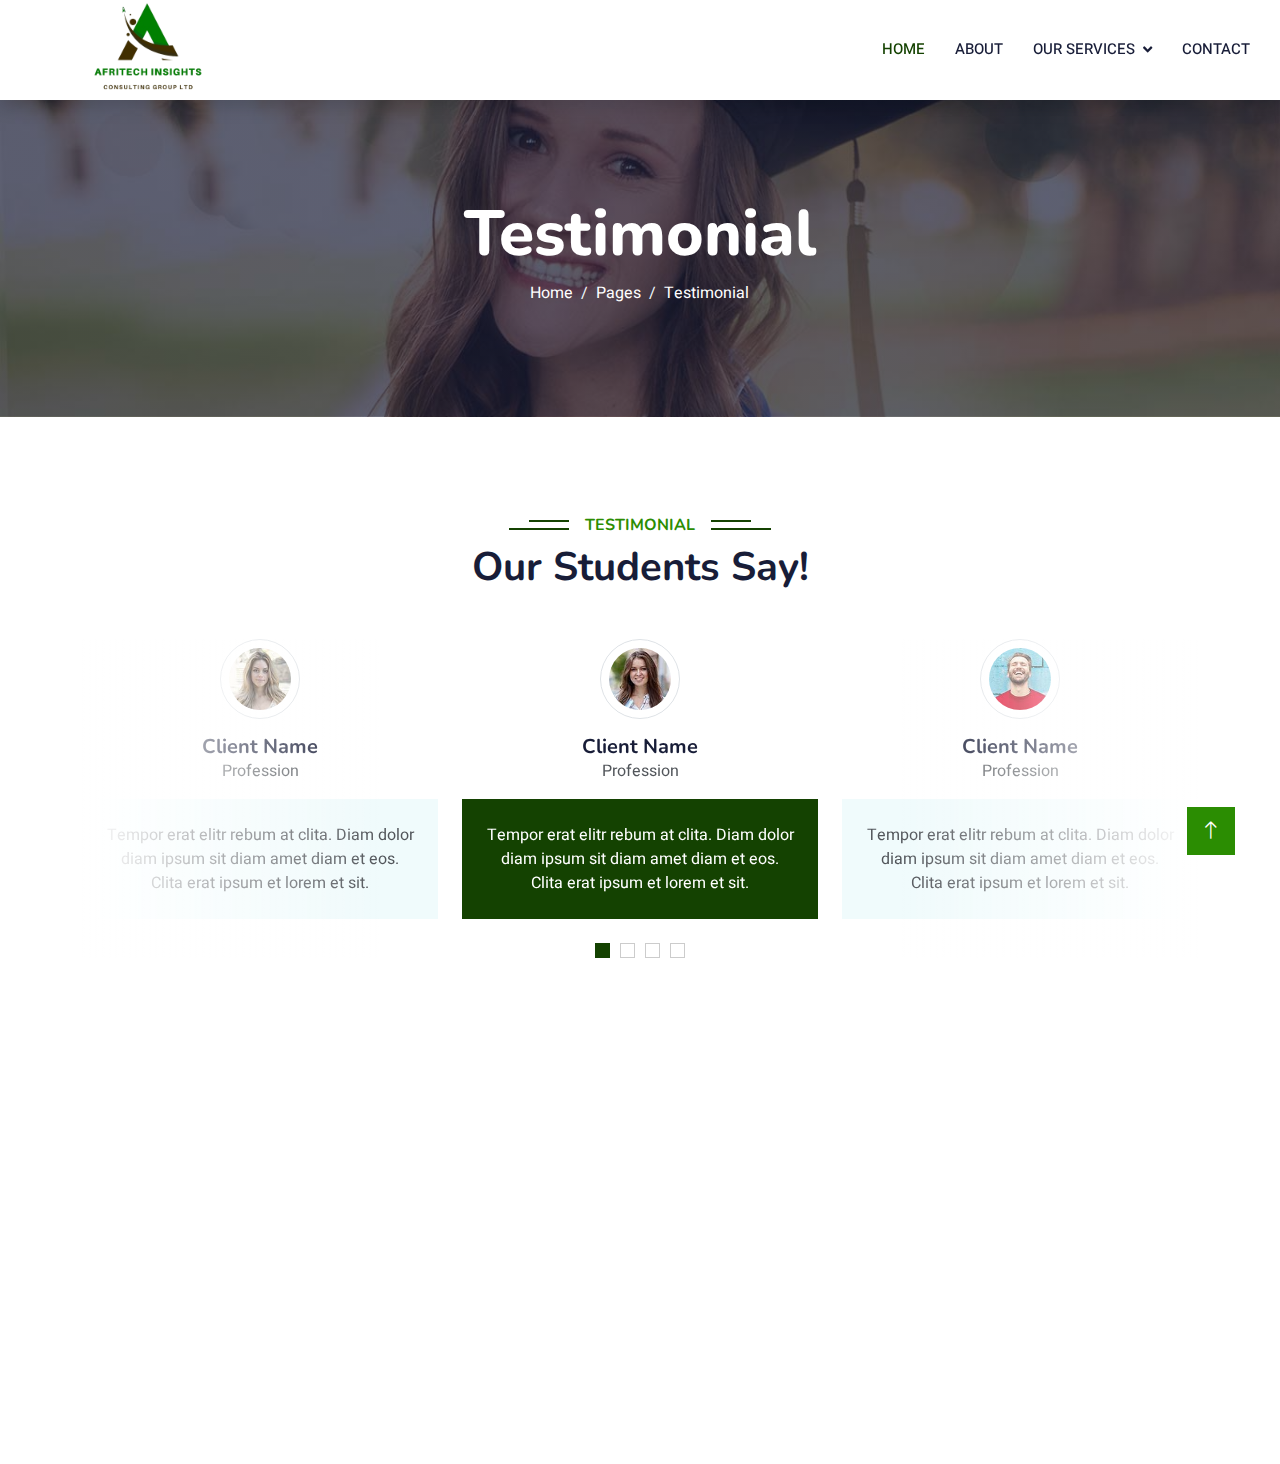
<file: testimonial.html>
<!DOCTYPE html>
<html lang="en">

<head>
    <meta charset="utf-8">
    <title>eLEARNING - eLearning HTML Template</title>
    <meta content="width=device-width, initial-scale=1.0" name="viewport">
    <meta content="" name="keywords">
    <meta content="" name="description">

    <!-- Favicon -->
    <link href="img/favicon.ico" rel="icon">

    <!-- Google Web Fonts -->
    <link rel="preconnect" href="https://fonts.googleapis.com">
    <link rel="preconnect" href="https://fonts.gstatic.com" crossorigin>
    <link href="https://fonts.googleapis.com/css2?family=Heebo:wght@400;500;600&family=Nunito:wght@600;700;800&display=swap" rel="stylesheet">

    <!-- Icon Font Stylesheet -->
    <link href="https://cdnjs.cloudflare.com/ajax/libs/font-awesome/5.10.0/css/all.min.css" rel="stylesheet">
    <link href="https://cdn.jsdelivr.net/npm/bootstrap-icons@1.4.1/font/bootstrap-icons.css" rel="stylesheet">

    <!-- Libraries Stylesheet -->
    <link href="lib/animate/animate.min.css" rel="stylesheet">
    <link href="lib/owlcarousel/assets/owl.carousel.min.css" rel="stylesheet">

    <!-- Customized Bootstrap Stylesheet -->
    <link href="css/bootstrap.min.css" rel="stylesheet">

    <!-- Template Stylesheet -->
    <link href="css/style.css" rel="stylesheet">
</head>

<body>
    <!-- Spinner Start -->
    <div id="spinner" class="show bg-white position-fixed translate-middle w-100 vh-100 top-50 start-50 d-flex align-items-center justify-content-center">
        <div class="spinner-border text-primary" style="width: 3rem; height: 3rem;" role="status">
            <span class="sr-only">Loading...</span>
        </div>
    </div>
    <!-- Spinner End -->


    <!-- Navbar Start -->
    <nav class="navbar navbar-expand-lg bg-white navbar-light shadow sticky-top p-0">
        <a href="index.html" class="navbar-brand d-flex align-items-center px-4 px-lg-5">
            <!-- <h2 class="m-0 text-primary"><i class="fa fa-book me-3"></i>eLEARNING</h2> -->
            <img src="img/afritech/LOGO_NOBG.png" alt="" srcset="" height="200">
            <!-- <h2 class="m-0 text-primary">Afritech Insignts Consulting</h2> -->
        </a>
        <button type="button" class="navbar-toggler me-4" data-bs-toggle="collapse" data-bs-target="#navbarCollapse">
            <span class="navbar-toggler-icon"></span>
        </button>
        <div class="collapse navbar-collapse" id="navbarCollapse">
            <div class="navbar-nav ms-auto p-4 p-lg-0">
                <a href="index.html" class="nav-item nav-link active">Home</a>
                <a href="about.html" class="nav-item nav-link">About</a>
                <!-- <a href="courses.html" class="nav-item nav-link">Courses</a> -->
                <div class="nav-item dropdown">
                    <a href="#" class="nav-link dropdown-toggle" data-bs-toggle="dropdown">Our Services</a>
                    <div class="dropdown-menu fade-down m-0">
                        <a href="team.html" class="dropdown-item">Academic Consulting</a>
                        <a href="testimonial.html" class="dropdown-item">Environmental Consulting</a>
                        <!-- <a href="404.html" class="dropdown-item">404 Page</a> -->
                    </div>
                </div>
                <a href="contact.html" class="nav-item nav-link">Contact</a>
            </div>
            <!-- <a href="" class="btn btn-primary py-4 px-lg-5 d-none d-lg-block">Join Now<i class="fa fa-arrow-right ms-3"></i></a> -->
        </div>
    </nav>
    <!-- Navbar End -->


    <!-- Header Start -->
    <div class="container-fluid bg-primary py-5 mb-5 page-header">
        <div class="container py-5">
            <div class="row justify-content-center">
                <div class="col-lg-10 text-center">
                    <h1 class="display-3 text-white animated slideInDown">Testimonial</h1>
                    <nav aria-label="breadcrumb">
                        <ol class="breadcrumb justify-content-center">
                            <li class="breadcrumb-item"><a class="text-white" href="#">Home</a></li>
                            <li class="breadcrumb-item"><a class="text-white" href="#">Pages</a></li>
                            <li class="breadcrumb-item text-white active" aria-current="page">Testimonial</li>
                        </ol>
                    </nav>
                </div>
            </div>
        </div>
    </div>
    <!-- Header End -->


    <!-- Testimonial Start -->
    <div class="container-xxl py-5 wow fadeInUp" data-wow-delay="0.1s">
        <div class="container">
            <div class="text-center">
                <h6 class="section-title bg-white text-center text-primary px-3">Testimonial</h6>
                <h1 class="mb-5">Our Students Say!</h1>
            </div>
            <div class="owl-carousel testimonial-carousel position-relative">
                <div class="testimonial-item text-center">
                    <img class="border rounded-circle p-2 mx-auto mb-3" src="img/testimonial-1.jpg" style="width: 80px; height: 80px;">
                    <h5 class="mb-0">Client Name</h5>
                    <p>Profession</p>
                    <div class="testimonial-text bg-light text-center p-4">
                    <p class="mb-0">Tempor erat elitr rebum at clita. Diam dolor diam ipsum sit diam amet diam et eos. Clita erat ipsum et lorem et sit.</p>
                    </div>
                </div>
                <div class="testimonial-item text-center">
                    <img class="border rounded-circle p-2 mx-auto mb-3" src="img/testimonial-2.jpg" style="width: 80px; height: 80px;">
                    <h5 class="mb-0">Client Name</h5>
                    <p>Profession</p>
                    <div class="testimonial-text bg-light text-center p-4">
                    <p class="mb-0">Tempor erat elitr rebum at clita. Diam dolor diam ipsum sit diam amet diam et eos. Clita erat ipsum et lorem et sit.</p>
                    </div>
                </div>
                <div class="testimonial-item text-center">
                    <img class="border rounded-circle p-2 mx-auto mb-3" src="img/testimonial-3.jpg" style="width: 80px; height: 80px;">
                    <h5 class="mb-0">Client Name</h5>
                    <p>Profession</p>
                    <div class="testimonial-text bg-light text-center p-4">
                    <p class="mb-0">Tempor erat elitr rebum at clita. Diam dolor diam ipsum sit diam amet diam et eos. Clita erat ipsum et lorem et sit.</p>
                    </div>
                </div>
                <div class="testimonial-item text-center">
                    <img class="border rounded-circle p-2 mx-auto mb-3" src="img/testimonial-4.jpg" style="width: 80px; height: 80px;">
                    <h5 class="mb-0">Client Name</h5>
                    <p>Profession</p>
                    <div class="testimonial-text bg-light text-center p-4">
                    <p class="mb-0">Tempor erat elitr rebum at clita. Diam dolor diam ipsum sit diam amet diam et eos. Clita erat ipsum et lorem et sit.</p>
                    </div>
                </div>
            </div>
        </div>
    </div>
    <!-- Testimonial End -->
        

    <!-- Footer Start -->
    <div class="container-fluid bg-dark text-light footer pt-5 mt-5 wow fadeIn" data-wow-delay="0.1s">
        <div class="container py-5">
            <div class="row g-5">
                <div class="col-lg-3 col-md-6">
                    <h4 class="text-white mb-3">Quick Link</h4>
                    <a class="btn btn-link" href="">About Us</a>
                    <a class="btn btn-link" href="">Contact Us</a>
                    <a class="btn btn-link" href="">Privacy Policy</a>
                    <a class="btn btn-link" href="">Terms & Condition</a>
                    <a class="btn btn-link" href="">FAQs & Help</a>
                </div>
                <div class="col-lg-3 col-md-6">
                    <h4 class="text-white mb-3">Contact</h4>
                    <p class="mb-2"><i class="fa fa-map-marker-alt me-3"></i>123 Street, New York, USA</p>
                    <p class="mb-2"><i class="fa fa-phone-alt me-3"></i>+012 345 67890</p>
                    <p class="mb-2"><i class="fa fa-envelope me-3"></i>info@example.com</p>
                    <div class="d-flex pt-2">
                        <a class="btn btn-outline-light btn-social" href=""><i class="fab fa-twitter"></i></a>
                        <a class="btn btn-outline-light btn-social" href=""><i class="fab fa-facebook-f"></i></a>
                        <a class="btn btn-outline-light btn-social" href=""><i class="fab fa-youtube"></i></a>
                        <a class="btn btn-outline-light btn-social" href=""><i class="fab fa-linkedin-in"></i></a>
                    </div>
                </div>
                <div class="col-lg-3 col-md-6">
                    <h4 class="text-white mb-3">Gallery</h4>
                    <div class="row g-2 pt-2">
                        <div class="col-4">
                            <img class="img-fluid bg-light p-1" src="img/course-1.jpg" alt="">
                        </div>
                        <div class="col-4">
                            <img class="img-fluid bg-light p-1" src="img/course-2.jpg" alt="">
                        </div>
                        <div class="col-4">
                            <img class="img-fluid bg-light p-1" src="img/course-3.jpg" alt="">
                        </div>
                        <div class="col-4">
                            <img class="img-fluid bg-light p-1" src="img/course-2.jpg" alt="">
                        </div>
                        <div class="col-4">
                            <img class="img-fluid bg-light p-1" src="img/course-3.jpg" alt="">
                        </div>
                        <div class="col-4">
                            <img class="img-fluid bg-light p-1" src="img/course-1.jpg" alt="">
                        </div>
                    </div>
                </div>
                <div class="col-lg-3 col-md-6">
                    <h4 class="text-white mb-3">Newsletter</h4>
                    <p>Dolor amet sit justo amet elitr clita ipsum elitr est.</p>
                    <div class="position-relative mx-auto" style="max-width: 400px;">
                        <input class="form-control border-0 w-100 py-3 ps-4 pe-5" type="text" placeholder="Your email">
                        <button type="button" class="btn btn-primary py-2 position-absolute top-0 end-0 mt-2 me-2">SignUp</button>
                    </div>
                </div>
            </div>
        </div>
        <div class="container">
            <div class="copyright">
                <div class="row">
                    <div class="col-md-6 text-center text-md-start mb-3 mb-md-0">
                        &copy; <a class="border-bottom" href="#">Your Site Name</a>, All Right Reserved.

                        <!--/*** This template is free as long as you keep the footer author’s credit link/attribution link/backlink. If you'd like to use the template without the footer author’s credit link/attribution link/backlink, you can purchase the Credit Removal License from "https://htmlcodex.com/credit-removal". Thank you for your support. ***/-->
                        Designed By <a class="border-bottom" href="https://htmlcodex.com">HTML Codex</a>
                    </div>
                    <div class="col-md-6 text-center text-md-end">
                        <div class="footer-menu">
                            <a href="">Home</a>
                            <a href="">Cookies</a>
                            <a href="">Help</a>
                            <a href="">FQAs</a>
                        </div>
                    </div>
                </div>
            </div>
        </div>
    </div>
    <!-- Footer End -->


    <!-- Back to Top -->
    <a href="#" class="btn btn-lg btn-primary btn-lg-square back-to-top"><i class="bi bi-arrow-up"></i></a>


    <!-- JavaScript Libraries -->
    <script src="https://code.jquery.com/jquery-3.4.1.min.js"></script>
    <script src="https://cdn.jsdelivr.net/npm/bootstrap@5.0.0/dist/js/bootstrap.bundle.min.js"></script>
    <script src="lib/wow/wow.min.js"></script>
    <script src="lib/easing/easing.min.js"></script>
    <script src="lib/waypoints/waypoints.min.js"></script>
    <script src="lib/owlcarousel/owl.carousel.min.js"></script>

    <!-- Template Javascript -->
    <script src="js/main.js"></script>
</body>

</html>
</file>
<file: css/style.css>
/********** Template CSS **********/
:root {
    --primary: #144201;
    --light: #F0FBFC;
    --dark: #181d38;
}

.fw-medium {
    font-weight: 600 !important;
}

.fw-semi-bold {
    font-weight: 700 !important;
}

.back-to-top {
    position: fixed;
    display: none;
    right: 45px;
    bottom: 45px;
    z-index: 99;
}


/*** Spinner ***/
#spinner {
    opacity: 0;
    visibility: hidden;
    transition: opacity .5s ease-out, visibility 0s linear .5s;
    z-index: 99999;
}

#spinner.show {
    transition: opacity .5s ease-out, visibility 0s linear 0s;
    visibility: visible;
    opacity: 1;
}


/*** Button ***/
.btn {
    font-family: 'Nunito', sans-serif;
    font-weight: 600;
    transition: .5s;
}

.btn.btn-primary,
.btn.btn-secondary {
    color: #FFFFFF;
}

.btn-square {
    width: 38px;
    height: 38px;
}

.btn-sm-square {
    width: 32px;
    height: 32px;
}

.btn-lg-square {
    width: 48px;
    height: 48px;
}

.btn-square,
.btn-sm-square,
.btn-lg-square {
    padding: 0;
    display: flex;
    align-items: center;
    justify-content: center;
    font-weight: normal;
    border-radius: 0px;
}


/*** Navbar ***/
.navbar .dropdown-toggle::after {
    border: none;
    content: "\f107";
    font-family: "Font Awesome 5 Free";
    font-weight: 900;
    vertical-align: middle;
    margin-left: 8px;
}

.navbar-light .navbar-nav .nav-link {
    margin-right: 30px;
    padding: 25px 0;
    color: #FFFFFF;
    font-size: 15px;
    text-transform: uppercase;
    outline: none;
}

.navbar-light .navbar-nav .nav-link:hover,
.navbar-light .navbar-nav .nav-link.active {
    color: var(--primary);
}

@media (max-width: 991.98px) {
    .navbar-light .navbar-nav .nav-link  {
        margin-right: 0;
        padding: 10px 0;
    }

    .navbar-light .navbar-nav {
        border-top: 1px solid #EEEEEE;
    }
}

.navbar-light .navbar-brand,
.navbar-light a.btn {
    height: 100px;
}

.navbar-light .navbar-nav .nav-link {
    color: var(--dark);
    font-weight: 500;
}

.navbar-light.sticky-top {
    top: -100px;
    transition: .5s;
}

@media (min-width: 992px) {
    .navbar .nav-item .dropdown-menu {
        display: block;
        margin-top: 0;
        opacity: 0;
        visibility: hidden;
        transition: .5s;
    }

    .navbar .dropdown-menu.fade-down {
        top: 100%;
        transform: rotateX(-75deg);
        transform-origin: 0% 0%;
    }

    .navbar .nav-item:hover .dropdown-menu {
        top: 100%;
        transform: rotateX(0deg);
        visibility: visible;
        transition: .5s;
        opacity: 1;
    }
}


/*** Header carousel ***/
@media (max-width: 768px) {
    .header-carousel .owl-carousel-item {
        position: relative;
        min-height: 500px;
    }
    
    .header-carousel .owl-carousel-item img {
        position: absolute;
        width: 100%;
        height: 100%;
        object-fit: cover;
    }
}

.header-carousel .owl-nav {
    position: absolute;
    top: 50%;
    right: 8%;
    transform: translateY(-50%);
    display: flex;
    flex-direction: column;
}

.header-carousel .owl-nav .owl-prev,
.header-carousel .owl-nav .owl-next {
    margin: 7px 0;
    width: 45px;
    height: 45px;
    display: flex;
    align-items: center;
    justify-content: center;
    color: #FFFFFF;
    background: transparent;
    border: 1px solid #FFFFFF;
    font-size: 22px;
    transition: .5s;
}

.header-carousel .owl-nav .owl-prev:hover,
.header-carousel .owl-nav .owl-next:hover {
    background: var(--primary);
    border-color: var(--primary);
}

.page-header {
    background: linear-gradient(rgba(24, 29, 56, .7), rgba(24, 29, 56, .7)), url(../img/carousel-1.jpg);
    background-position: center center;
    background-repeat: no-repeat;
    background-size: cover;
}

.page-header-inner {
    background: rgba(15, 23, 43, .7);
}

.breadcrumb-item + .breadcrumb-item::before {
    color: var(--light);
}


/*** Section Title ***/
.section-title {
    position: relative;
    display: inline-block;
    text-transform: uppercase;
}

.section-title::before {
    position: absolute;
    content: "";
    width: calc(100% + 80px);
    height: 2px;
    top: 4px;
    left: -40px;
    background: var(--primary);
    z-index: -1;
}

.section-title::after {
    position: absolute;
    content: "";
    width: calc(100% + 120px);
    height: 2px;
    bottom: 5px;
    left: -60px;
    background: var(--primary);
    z-index: -1;
}

.section-title.text-start::before {
    width: calc(100% + 40px);
    left: 0;
}

.section-title.text-start::after {
    width: calc(100% + 60px);
    left: 0;
}


/*** Service ***/
.service-item {
    background: var(--light);
    transition: .5s;
}

.service-item:hover {
    margin-top: -10px;
    background: var(--primary);
}

.service-item * {
    transition: .5s;
}

.service-item:hover * {
    color: var(--light) !important;
}


/*** Categories & Courses ***/
.category img,
.course-item img {
    transition: .5s;
}

.category a:hover img,
.course-item:hover img {
    transform: scale(1.1);
}


/*** Team ***/
.team-item img {
    transition: .5s;
}

.team-item:hover img {
    transform: scale(1.1);
}


/*** Testimonial ***/
.testimonial-carousel::before {
    position: absolute;
    content: "";
    top: 0;
    left: 0;
    height: 100%;
    width: 0;
    background: linear-gradient(to right, rgba(255, 255, 255, 1) 0%, rgba(255, 255, 255, 0) 100%);
    z-index: 1;
}

.testimonial-carousel::after {
    position: absolute;
    content: "";
    top: 0;
    right: 0;
    height: 100%;
    width: 0;
    background: linear-gradient(to left, rgba(255, 255, 255, 1) 0%, rgba(255, 255, 255, 0) 100%);
    z-index: 1;
}

@media (min-width: 768px) {
    .testimonial-carousel::before,
    .testimonial-carousel::after {
        width: 200px;
    }
}

@media (min-width: 992px) {
    .testimonial-carousel::before,
    .testimonial-carousel::after {
        width: 300px;
    }
}

.testimonial-carousel .owl-item .testimonial-text,
.testimonial-carousel .owl-item.center .testimonial-text * {
    transition: .5s;
}

.testimonial-carousel .owl-item.center .testimonial-text {
    background: var(--primary) !important;
}

.testimonial-carousel .owl-item.center .testimonial-text * {
    color: #FFFFFF !important;
}

.testimonial-carousel .owl-dots {
    margin-top: 24px;
    display: flex;
    align-items: flex-end;
    justify-content: center;
}

.testimonial-carousel .owl-dot {
    position: relative;
    display: inline-block;
    margin: 0 5px;
    width: 15px;
    height: 15px;
    border: 1px solid #CCCCCC;
    transition: .5s;
}

.testimonial-carousel .owl-dot.active {
    background: var(--primary);
    border-color: var(--primary);
}


/*** Footer ***/
.footer .btn.btn-social {
    margin-right: 5px;
    width: 35px;
    height: 35px;
    display: flex;
    align-items: center;
    justify-content: center;
    color: var(--light);
    font-weight: normal;
    border: 1px solid #FFFFFF;
    border-radius: 35px;
    transition: .3s;
}

.footer .btn.btn-social:hover {
    color: var(--primary);
}

.footer .btn.btn-link {
    display: block;
    margin-bottom: 5px;
    padding: 0;
    text-align: left;
    color: #FFFFFF;
    font-size: 15px;
    font-weight: normal;
    text-transform: capitalize;
    transition: .3s;
}

.footer .btn.btn-link::before {
    position: relative;
    content: "\f105";
    font-family: "Font Awesome 5 Free";
    font-weight: 900;
    margin-right: 10px;
}

.footer .btn.btn-link:hover {
    letter-spacing: 1px;
    box-shadow: none;
}

.footer .copyright {
    padding: 25px 0;
    font-size: 15px;
    border-top: 1px solid rgba(256, 256, 256, .1);
}

.footer .copyright a {
    color: var(--light);
}

.footer .footer-menu a {
    margin-right: 15px;
    padding-right: 15px;
    border-right: 1px solid rgba(255, 255, 255, .1);
}

.footer .footer-menu a:last-child {
    margin-right: 0;
    padding-right: 0;
    border-right: none;
}
</file>
